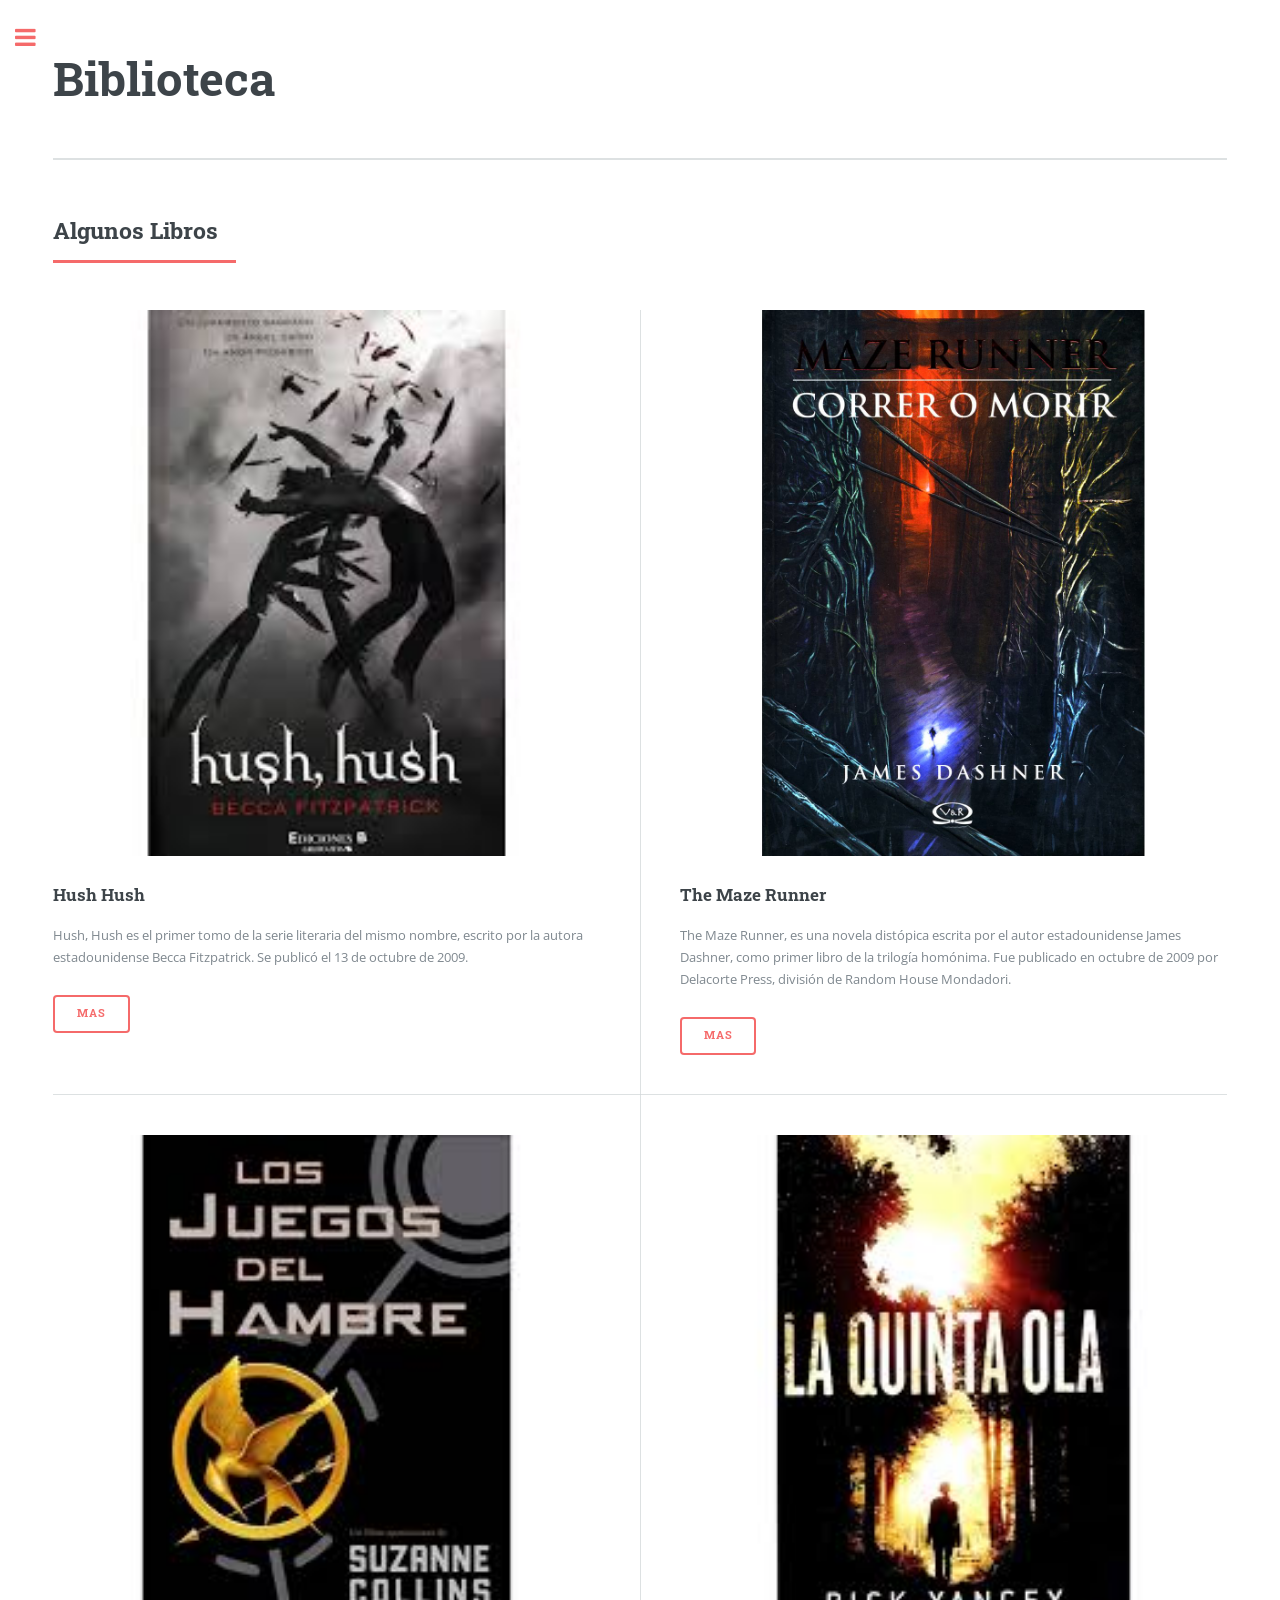
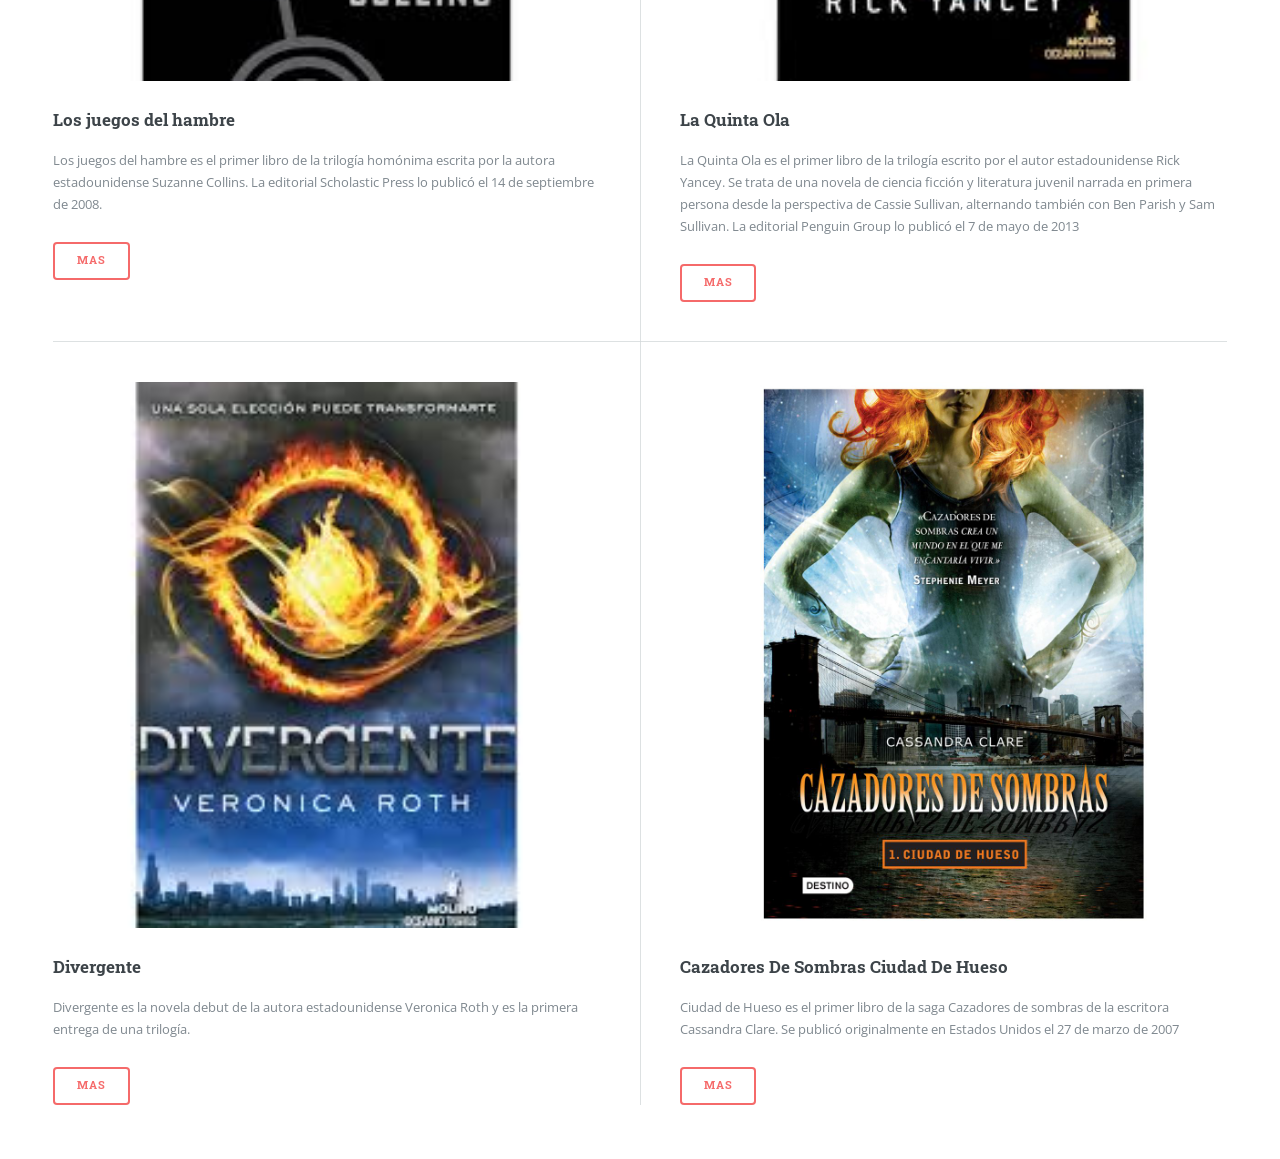
<file: index.html>
<!DOCTYPE HTML>
<html>
	<head>
		<title>Biblioteca </title>
		<meta charset="utf-8" />
		<meta name="viewport" content="width=device-width, initial-scale=1, user-scalable=no" />
		<link rel="stylesheet" href="assets/css/main.css" />

	</head>
	<body>

		<!-- Wrapper -->
			<div id="wrapper">

				<!-- Main -->
					<div id="main">
						<div class="inner">

							<!-- Banner -->
								<section id="banner">
									<div class="content">
										<header>
											<h1>Biblioteca</h1>
											
										</header>
									</div>
									
								</section>

							

							<!-- Section -->
								<section>
									<header class="major">
										<h2>Algunos Libros</h2>
									</header>
									<div class="posts">
										<article>
											<a href="#" class="image"><img src="images/descarga.jpg" alt="" /></a>
											<h3>Hush Hush</h3>
											<p>Hush, Hush es el primer tomo de la serie literaria del mismo nombre, escrito por la autora estadounidense Becca Fitzpatrick. Se publicó el 13 de octubre de 2009.</p>
											<ul class="actions">
												<li><a href="https://es.wikipedia.org/wiki/Hush,_Hush_(novela)" class="button">Mas</a></li>
											</ul>
										</article>
										<article>
											<a href="#" class="image"><img src="images/maze.jpg" alt="" /></a>
											<h3>The Maze Runner</h3>
											<p>The Maze Runner, es una novela distópica escrita por el autor estadounidense James Dashner, como primer libro de la trilogía homónima. Fue publicado en octubre de 2009 por Delacorte Press, división de Random House Mondadori.</p>
											<ul class="actions">
												<li><a href="https://es.wikipedia.org/wiki/The_Maze_Runner_(trilog%C3%ADa)" class="button">Mas</a></li>
											</ul>
										</article>
										<article>
											<a href="#" class="image"><img src="images/juegos.jpg" alt="" /></a>
											<h3>Los juegos del hambre</h3>
											<p>Los juegos del hambre es el primer libro de la trilogía homónima escrita por la autora estadounidense Suzanne Collins. La editorial Scholastic Press lo publicó el 14 de septiembre de 2008. </p>
											<ul class="actions">
												<li><a href="https://es.wikipedia.org/wiki/Los_juegos_del_hambre" class="button">Mas</a></li>
											</ul>
										</article>
										<article>
											<a href="#" class="image"><img src="images/ola.jpg" alt="" /></a>
											<h3>La Quinta Ola</h3>
											<p>La Quinta Ola es el primer libro de la trilogía escrito por el autor estadounidense Rick Yancey. Se trata de una novela de ciencia ficción y literatura juvenil narrada en primera persona desde la perspectiva de Cassie Sullivan, alternando también con Ben Parish y Sam Sullivan. La editorial Penguin Group lo publicó el 7 de mayo de 2013</p>
											<ul class="actions">
												<li><a href="https://es.wikipedia.org/wiki/La_quinta_ola" class="button">Mas</a></li>
											</ul>
										</article>
										<article>
											<a href="#" class="image"><img src="images/divergente.jpg" alt="" /></a>
											<h3>Divergente</h3>
											<p>Divergente es la novela debut de la autora estadounidense Veronica Roth y es la primera entrega de una trilogía.</p>
											<ul class="actions">
												<li><a href="https://es.wikipedia.org/wiki/Divergente_(novela)" class="button">Mas</a></li>
											</ul>
										</article>
										<article>
											<a href="#" class="image"><img src="images/cazadores.jpg" alt="" /></a>
											<h3>Cazadores De Sombras Ciudad De Hueso</h3>
											<p>Ciudad de Hueso es el primer libro de la saga Cazadores de sombras de la escritora Cassandra Clare. Se publicó originalmente en Estados Unidos el 27 de marzo de 2007</p>
											<ul class="actions">
												<li><a href="https://es.wikipedia.org/wiki/Ciudad_de_hueso" class="button">Mas</a></li>
											</ul>
										</article>
									</div>
								</section>

						</div>
					</div>

				<!-- Sidebar -->
					<div id="sidebar">
						<div class="inner">

							<!-- Search -->
								

							<!-- Menu -->
								<nav id="menu">
									<header class="major">
										<h2>Menu</h2>
									</header>
									<ul>
									<li><a href="login.php">Iniciar Sesion</a></li>
									<li><a href="adminlog.php">Administrador</a></li>
                                    <li><a href="add.html">Registrate</a></li>
									<li><a href="index.html">Inicio</a></li>
									<li><a href="conn_bookp.php">Libros</a></li>
									<li><a href="conn_editorialp.php">Editoriales</a></li>
									<li><a href="conn_genderp.php">Generos</a></li>
									
									
                                                                                
								</nav>

							<!-- Section -->
								<section>
									<header class="major">
										<h2>Contacto</h2>
									</header>
									
									<ul class="contact">
										<li class="fa-envelope-o"><a href="">correo@correo.com</a></li>
										<li class="fa-phone">313.333-33-33</li>
										<li class="fa-home">Google</li>
									</ul>
								</section>

							<!-- Footer -->
								<footer id="footer">
									<p class="copyright"><br><center>All rights reserved®.</center ></p>
								</footer>

						</div>
					</div>

			</div>

		<!-- Scripts -->
			<script src="assets/js/jquery.min.js"></script>
			<script src="assets/js/skel.min.js"></script>
			<script src="assets/js/util.js"></script>
			<!--[if lte IE 8]><script src="assets/js/ie/respond.min.js"></script><![endif]-->
			<script src="assets/js/main.js"></script>

	</body>
</html>
</file>
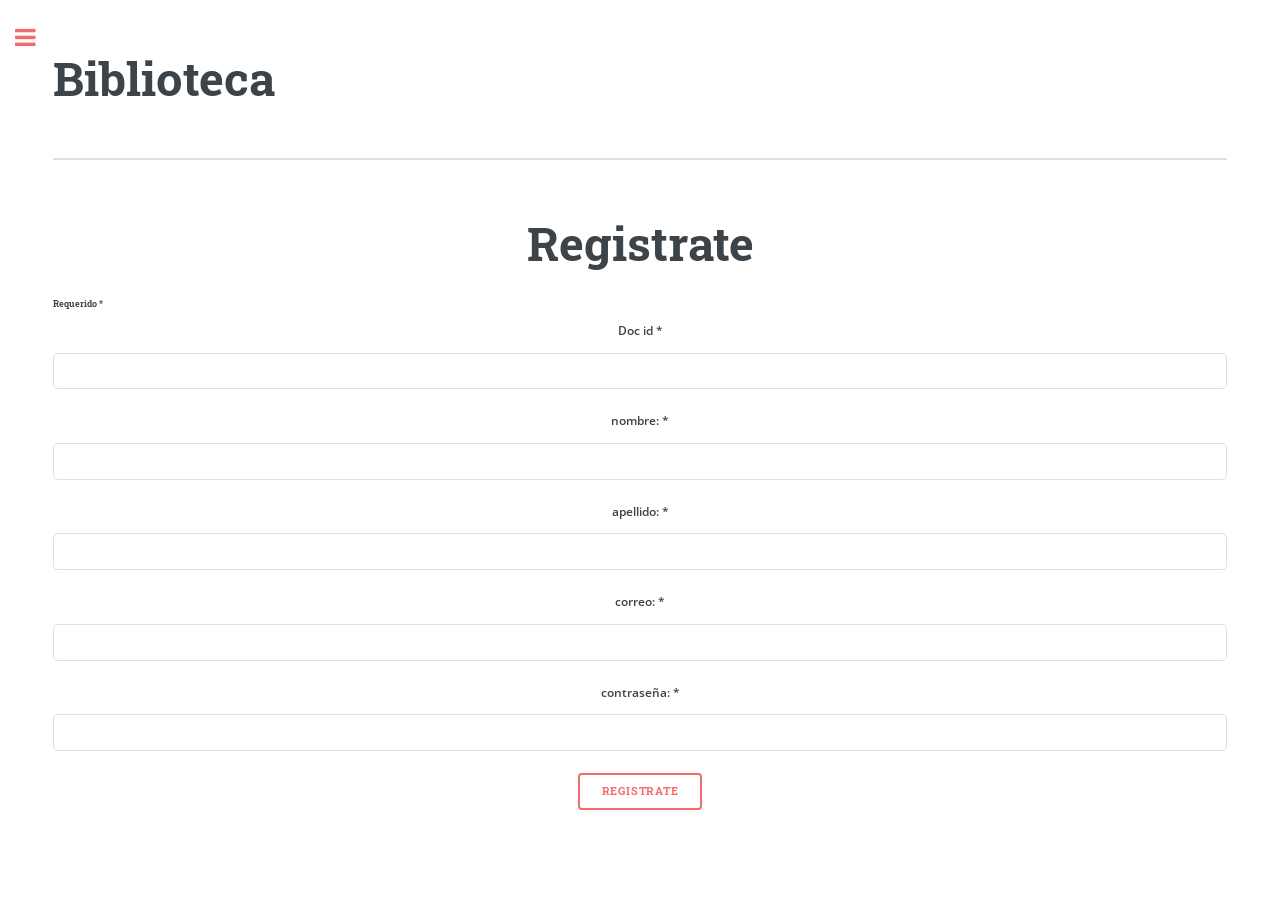
<file: add.html>
﻿<!DOCTYPE HTML>
<html>
	<head>
		<title>Biblioteca </title>
		<meta charset="utf-8" />
		<meta name="viewport" content="width=device-width, initial-scale=1, user-scalable=no" />
		<link rel="stylesheet" href="assets/css/main.css" />

	</head>
	<body>

		<!-- Wrapper -->
			<div id="wrapper">

				<!-- Main -->
					<div id="main">
						<div class="inner">

							<!-- Banner -->
								<section id="banner">
									<div class="content">
										<header>
											<h1>Biblioteca</h1>
											
										</header>
									</div>
									
								</section>

							

							<!-- Section -->
								<section>
									
<center><h1>Registrate</h1></center>
<h6>Requerido *</h6>
    <form action="added.php" method="post">
        <center><label>Doc id *</label><input type="text" name="id_user" ></center><br>
        <center><label>nombre: *</label><input type="text" name="name" required=""></center><br>
        <center><label>apellido: *</label><input type="text" name="last_name" required=""></center><br>
        <center><label>correo: *</label><input type="text" name="mail" required=""></center><br>
        <center><label>contraseña: *</label><input type="password" name="password" required=""></center><br>
        <center><input type="submit" value="Registrate"><br>
    </form>   


								</section>

						</div>
					</div>

				<!-- Sidebar -->
					<div id="sidebar">
						<div class="inner">

							<!-- Search -->
								

							<!-- Menu -->
								<nav id="menu">
									<header class="major">
										<h2>Menu</h2>
									</header>
									<ul>
									<li><a href="login.php">Iniciar Sesion</a></li>
									<li><a href="adminlog.php">Administrador</a></li>
                                    <li><a href="add.html">Registrate</a></li>
									<li><a href="index.html">Inicio</a></li>
									<li><a href="conn_book.php">Libros</a></li>
									<li><a href="conn_editorial.php">Editoriales</a></li>
									<li><a href="conn_gender.php">Generos</a></li>
									
									
                                                                                
								</nav>

							<!-- Section -->
								<section>
									<header class="major">
										<h2>Contacto</h2>
									</header>
									
									<ul class="contact">
										<li class="fa-envelope-o"><a href="">correo@correo.com</a></li>
										<li class="fa-phone">313.333-33-33</li>
										<li class="fa-home">Google</li>
									</ul>
								</section>

							<!-- Footer -->
								<footer id="footer">
									<p class="copyright"><br><center>All rights reserved®.</center ></p>
								</footer>

						</div>
					</div>

			</div>

		<!-- Scripts -->
			<script src="assets/js/jquery.min.js"></script>
			<script src="assets/js/skel.min.js"></script>
			<script src="assets/js/util.js"></script>
			<!--[if lte IE 8]><script src="assets/js/ie/respond.min.js"></script><![endif]-->
			<script src="assets/js/main.js"></script>

	</body>
</html>
</file>
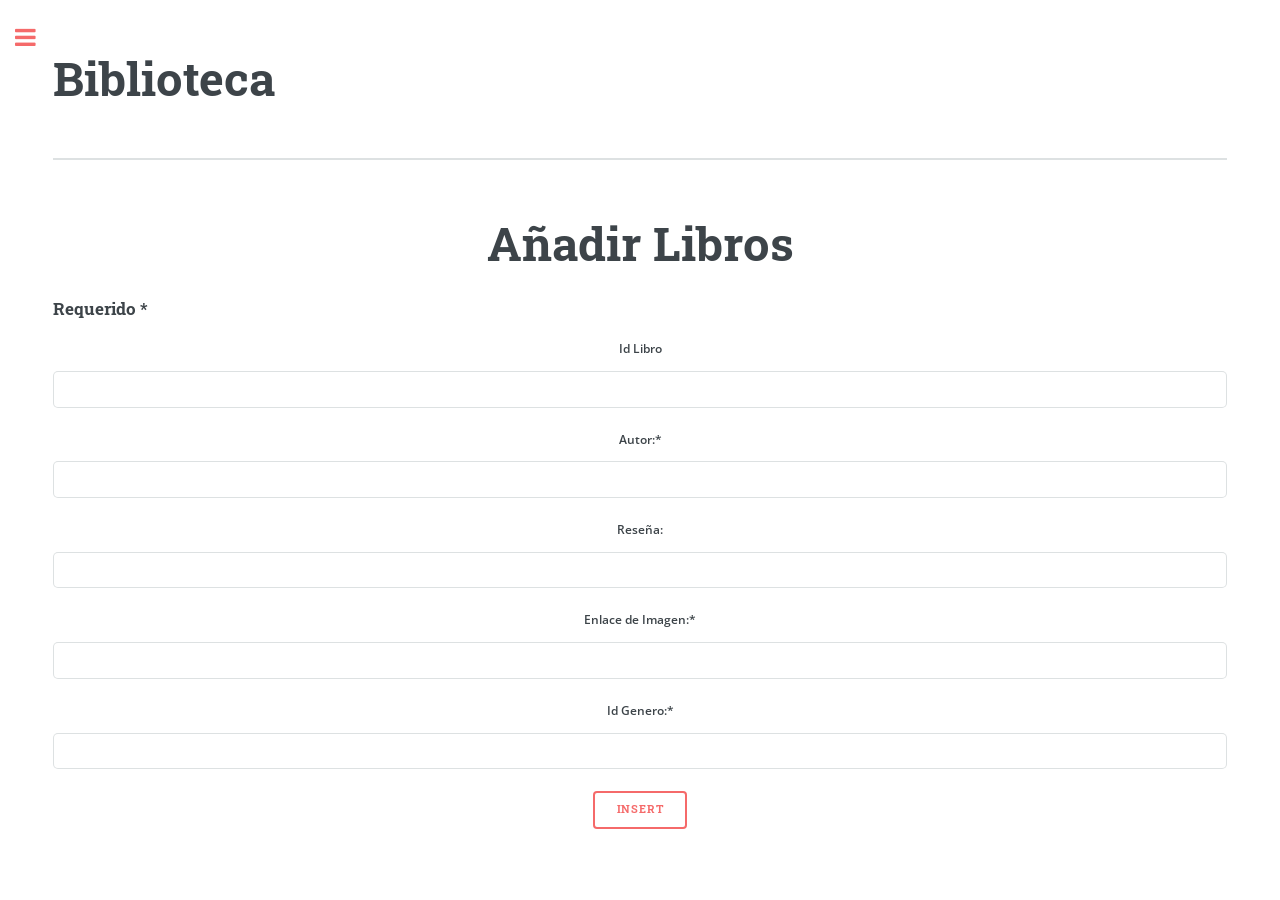
<file: add_book.html>
﻿<!DOCTYPE HTML>
<html>
	<head>
		<title>Biblioteca </title>
		<meta charset="utf-8" />
		<meta name="viewport" content="width=device-width, initial-scale=1, user-scalable=no" />
		<link rel="stylesheet" href="assets/css/main.css" />

	</head>
	<body>

		<!-- Wrapper -->
			<div id="wrapper">

				<!-- Main -->
					<div id="main">
						<div class="inner">

							<!-- Banner -->
								<section id="banner">
									<div class="content">
										<header>
											<h1>Biblioteca</h1>
											
										</header>
									</div>
									
								</section>

							

							<!-- Section -->
								<section>
									<center><h1>Añadir Libros</h1></center>
<h3>Requerido *</h3>    
    <form action="added_book.php" method="post">
        <center><label>Id Libro</label><input type="text" name="id_book" ></center><br>
        <center><label>Autor:* </label><input type="text" name="author" required=""></center><br>
        <center><label>Reseña: </label><input type="text" name="reviews"></center><br>
        <center><label>Enlace de Imagen:* </label><input type="text" name="read_down" required=""></center><br>
		<center><label>Id Genero:* </label><input type="text" name="id_gender" required=""></center><br>
        <center><input type="submit" value="Insert">
    </form>    
								</section>

						</div>
					</div>

				<!-- Sidebar -->
					<div id="sidebar">
						<div class="inner">

							<!-- Search -->
								

							<!-- Menu -->
								<nav id="menu">
									<header class="major">
										<h2>Menu</h2>
									</header>
									<ul>
										<li><a href="index_loger.html">Inicio</a></li>
										
										<li>
											<span class="opener">Libros</span>
											<ul>
												<li><a href="conn_book.php">Libros</a></li>
												<li><a href="add_book.html">Añadir Libros</a></li>
											</ul>
										</li>
										<li>
											<span class="opener">Editoriales</span>
											<ul>
												<li><a href="conn_editorial.php">Editoriales</a></li>
												<li><a href="add_editorial.html">Añadir Editoriales</a></li>
											</ul>
										</li>
										<li>
											<span class="opener">Generos</span>
											<ul>
												<li><a href="conn_gender.php">Generos</a></li>
												<li><a href="add_gender.html">Añadir Generos</a></li>
											</ul>
										</li>
										
										<li><a href="gameover.php">Salir</a></li>
										
										
								</nav>

							<!-- Section -->
								<section>
									<header class="major">
										<h2>Contacto</h2>
									</header>
									
									<ul class="contact">
										<li class="fa-envelope-o"><a href="">correo@correo.com</a></li>
										<li class="fa-phone">313.333-33-33</li>
										<li class="fa-home">Google</li>
									</ul>
								</section>

							<!-- Footer -->
								<footer id="footer">
									<p class="copyright"><br><center>All rights reserved®.</center ></p>
								</footer>

						</div>
					</div>

			</div>

		<!-- Scripts -->
			<script src="assets/js/jquery.min.js"></script>
			<script src="assets/js/skel.min.js"></script>
			<script src="assets/js/util.js"></script>
			<!--[if lte IE 8]><script src="assets/js/ie/respond.min.js"></script><![endif]-->
			<script src="assets/js/main.js"></script>

	</body>
</html>
</file>
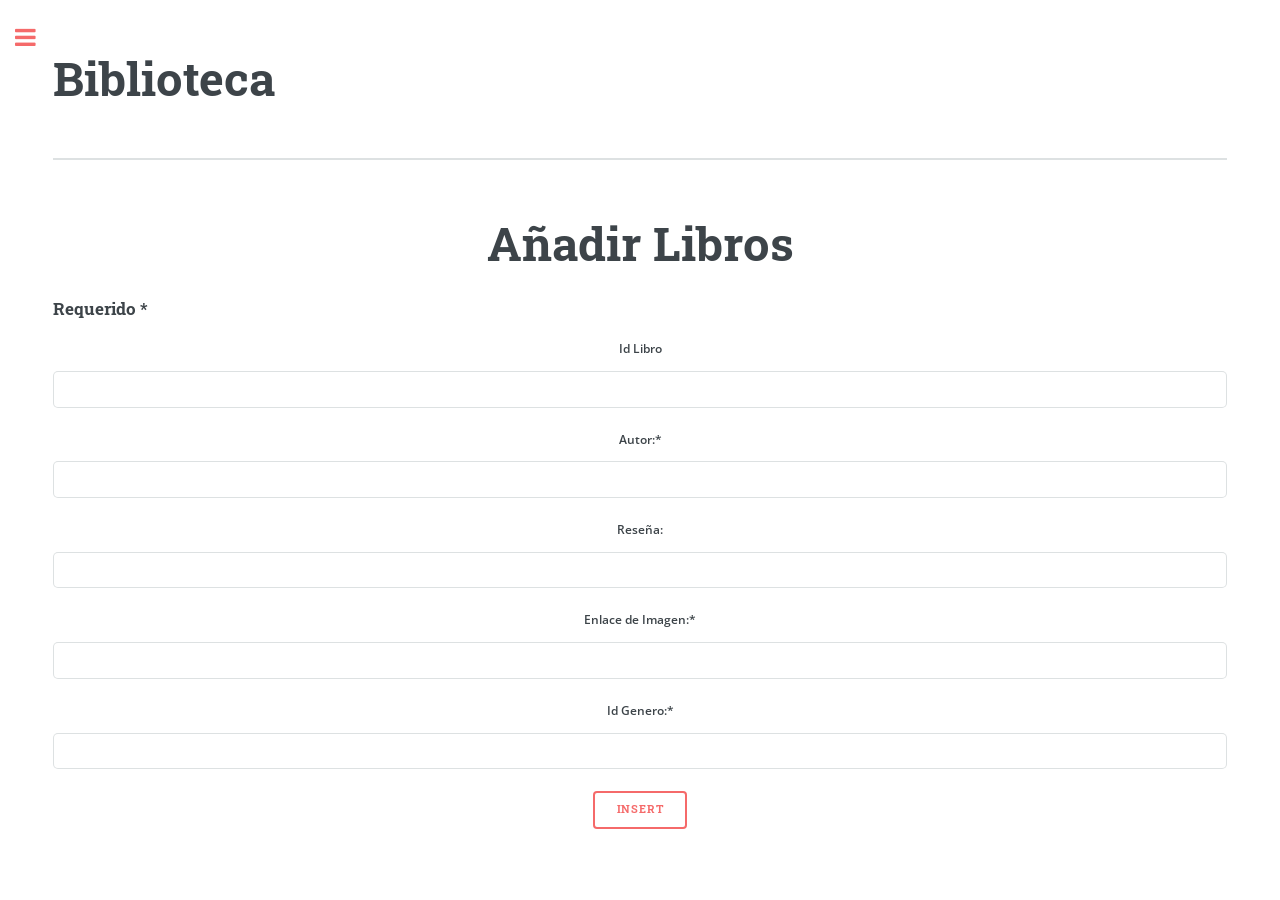
<file: add_booka.html>
﻿<!DOCTYPE HTML>
<html>
	<head>
		<title>Biblioteca </title>
		<meta charset="utf-8" />
		<meta name="viewport" content="width=device-width, initial-scale=1, user-scalable=no" />
		<link rel="stylesheet" href="assets/css/main.css" />

	</head>
	<body>

		<!-- Wrapper -->
			<div id="wrapper">

				<!-- Main -->
					<div id="main">
						<div class="inner">

							<!-- Banner -->
								<section id="banner">
									<div class="content">
										<header>
											<h1>Biblioteca</h1>
											
										</header>
									</div>
									
								</section>

							

							<!-- Section -->
								<section>
									<center><h1>Añadir Libros</h1></center>
<h3>Requerido *</h3>    
    <form action="added_book.php" method="post">
        <center><label>Id Libro</label><input type="text" name="id_book" ></center><br>
        <center><label>Autor:* </label><input type="text" name="author" required=""></center><br>
        <center><label>Reseña: </label><input type="text" name="reviews"></center><br>
        <center><label>Enlace de Imagen:* </label><input type="text" name="read_down" required=""></center><br>
		<center><label>Id Genero:* </label><input type="text" name="id_gender" required=""></center><br>
        <center><input type="submit" value="Insert">
    </form>    
								</section>

						</div>
					</div>

				<!-- Sidebar -->
					<div id="sidebar">
						<div class="inner">

							<!-- Search -->
								

							<!-- Menu -->
								<nav id="menu">
									<header class="major">
										<h2>Menu</h2>
									</header>
									<ul>
										<li><a href="index_admin.html">Inicio</a></li>
										
										<li>
											<span class="opener">Libros</span>
											<ul>
												<li><a href="conn_booka.php">Libros</a></li>
												<li><a href="add_booka.html">Añadir Libros</a></li>
												<li><a href="change_book.php">Cambiar Libros</a></li>
											</ul>
										</li>
										<li>
											<span class="opener">Editoriales</span>
											<ul>
												<li><a href="conn_editoriala.php">Editoriales</a></li>
												<li><a href="add_editoriala.html">Añadir Editoriales</a></li>
												<li><a href="change_editorial.php">Cambiar Editoriales</a></li>
											</ul>
										</li>
										<li>
											<span class="opener">Generos</span>
											<ul>
												<li><a href="conn_gendera.php">Generos</a></li>
												<li><a href="add_gendera.html">Añadir Generos</a></li>
												<li><a href="change_gender.php">Cambiar Generos</a></li>
											</ul>
										</li>
										<li>
											<span class="opener">Usuarios</span>
											<ul>
												<li><a href="conn.php">Usuarios</a></li>
												<li><a href="add.html">Añadir Usuario</a></li>												
												<li><a href="change.php">Cambiar Usuario</a></li>
											</ul>
										</li>
										
										<li><a href="gameover.php">Salir</a></li>
										
										
								</nav>

							<!-- Section -->
								<section>
									<header class="major">
										<h2>Contacto</h2>
									</header>
									
									<ul class="contact">
										<li class="fa-envelope-o"><a href="">correo@correo.com</a></li>
										<li class="fa-phone">313.333-33-33</li>
										<li class="fa-home">Google</li>
									</ul>
								</section>

							<!-- Footer -->
								<footer id="footer">
									<p class="copyright"><br><center>All rights reserved®.</center ></p>
								</footer>

						</div>
					</div>

			</div>

		<!-- Scripts -->
			<script src="assets/js/jquery.min.js"></script>
			<script src="assets/js/skel.min.js"></script>
			<script src="assets/js/util.js"></script>
			<!--[if lte IE 8]><script src="assets/js/ie/respond.min.js"></script><![endif]-->
			<script src="assets/js/main.js"></script>

	</body>
</html>
</file>
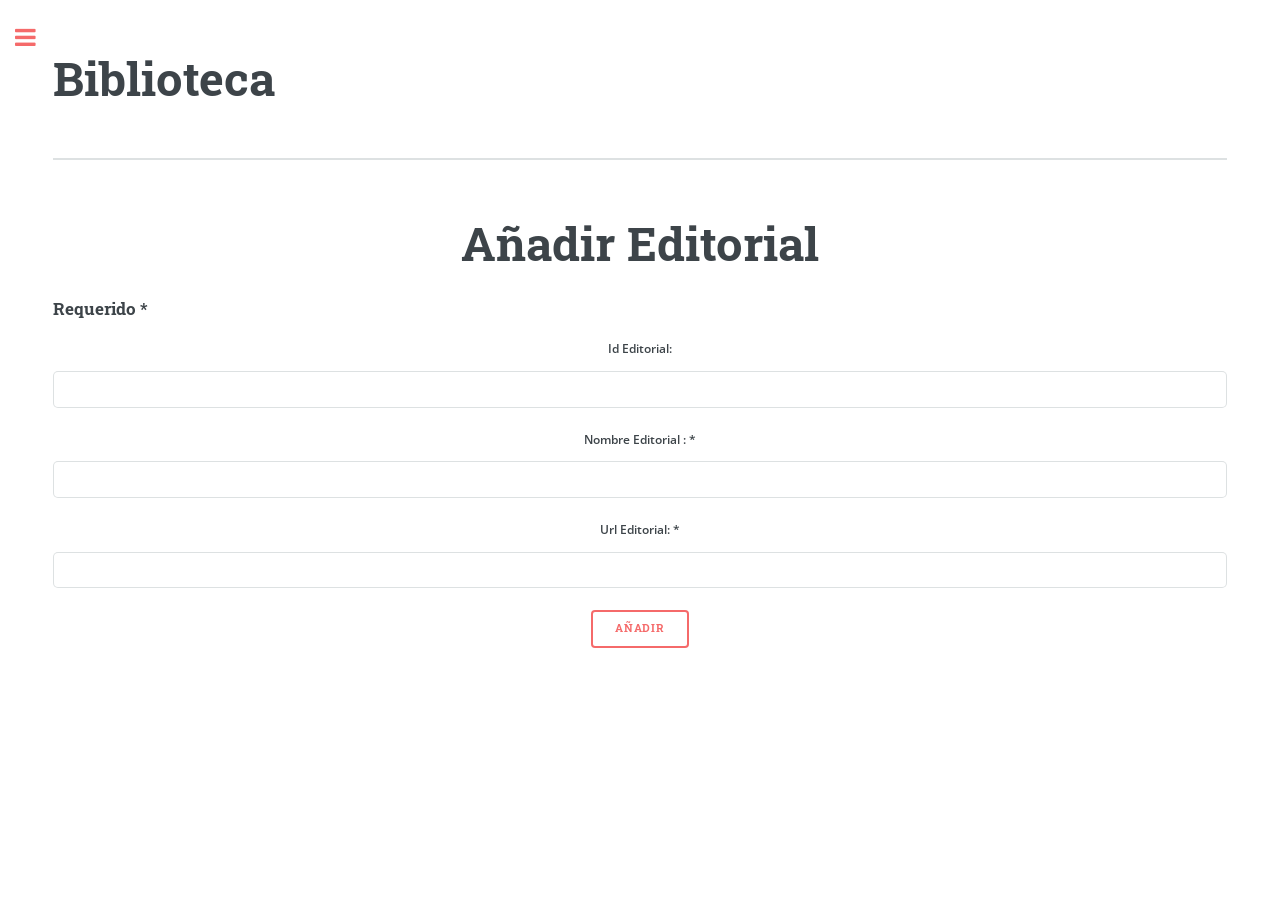
<file: add_editorial.html>
﻿<!DOCTYPE HTML>
<html>
	<head>
		<title>Biblioteca </title>
		<meta charset="utf-8" />
		<meta name="viewport" content="width=device-width, initial-scale=1, user-scalable=no" />
		<link rel="stylesheet" href="assets/css/main.css" />

	</head>
	<body>

		<!-- Wrapper -->
			<div id="wrapper">

				<!-- Main -->
					<div id="main">
						<div class="inner">

							<!-- Banner -->
								<section id="banner">
									<div class="content">
										<header>
											<h1>Biblioteca</h1>
											
										</header>
									</div>
									
								</section>

							

							<!-- Section -->
								<section>
									<center><h1>Añadir Editorial</h1></center> 
<h3>Requerido *</h3>   
    <form action="added_editorial.php" method="post">
        <center><label>Id Editorial:</label><input type="text" name="id_editorial" ></center><br>
        <center><label>Nombre Editorial : *</label><input type="text" name="name_editorial" required=""></center><br>
        <center><label>Url Editorial: *</label><input type="text" name="url" required=""></center><br>
        <center><input type="submit" value="Añadir">
    </form>    
								</section>

						</div>
					</div>

				<!-- Sidebar -->
					<div id="sidebar">
						<div class="inner">

							<!-- Search -->
								

							<!-- Menu -->
								<nav id="menu">
									<header class="major">
										<h2>Menu</h2>
									</header>
									<ul>
										<li><a href="index_loger.html">Inicio</a></li>
										
										<li>
											<span class="opener">Libros</span>
											<ul>
												<li><a href="conn_book.php">Libros</a></li>
												<li><a href="add_book.html">Añadir Libros</a></li>
											</ul>
										</li>
										<li>
											<span class="opener">Editoriales</span>
											<ul>
												<li><a href="conn_editorial.php">Editoriales</a></li>
												<li><a href="add_editorial.html">Añadir Editoriales</a></li>
											</ul>
										</li>
										<li>
											<span class="opener">Generos</span>
											<ul>
												<li><a href="conn_gender.php">Generos</a></li>
												<li><a href="add_gender.html">Añadir Generos</a></li>
											</ul>
										</li>
										
										<li><a href="gameover.php">Salir</a></li>
										
										
								</nav>

							<!-- Section -->
								<section>
									<header class="major">
										<h2>Contacto</h2>
									</header>
									
									<ul class="contact">
										<li class="fa-envelope-o"><a href="">correo@correo.com</a></li>
										<li class="fa-phone">313.333-33-33</li>
										<li class="fa-home">Google</li>
									</ul>
								</section>

							<!-- Footer -->
								<footer id="footer">
									<p class="copyright"><br><center>All rights reserved®.</center ></p>
								</footer>

						</div>
					</div>

			</div>

		<!-- Scripts -->
			<script src="assets/js/jquery.min.js"></script>
			<script src="assets/js/skel.min.js"></script>
			<script src="assets/js/util.js"></script>
			<!--[if lte IE 8]><script src="assets/js/ie/respond.min.js"></script><![endif]-->
			<script src="assets/js/main.js"></script>

	</body>
</html>
</file>
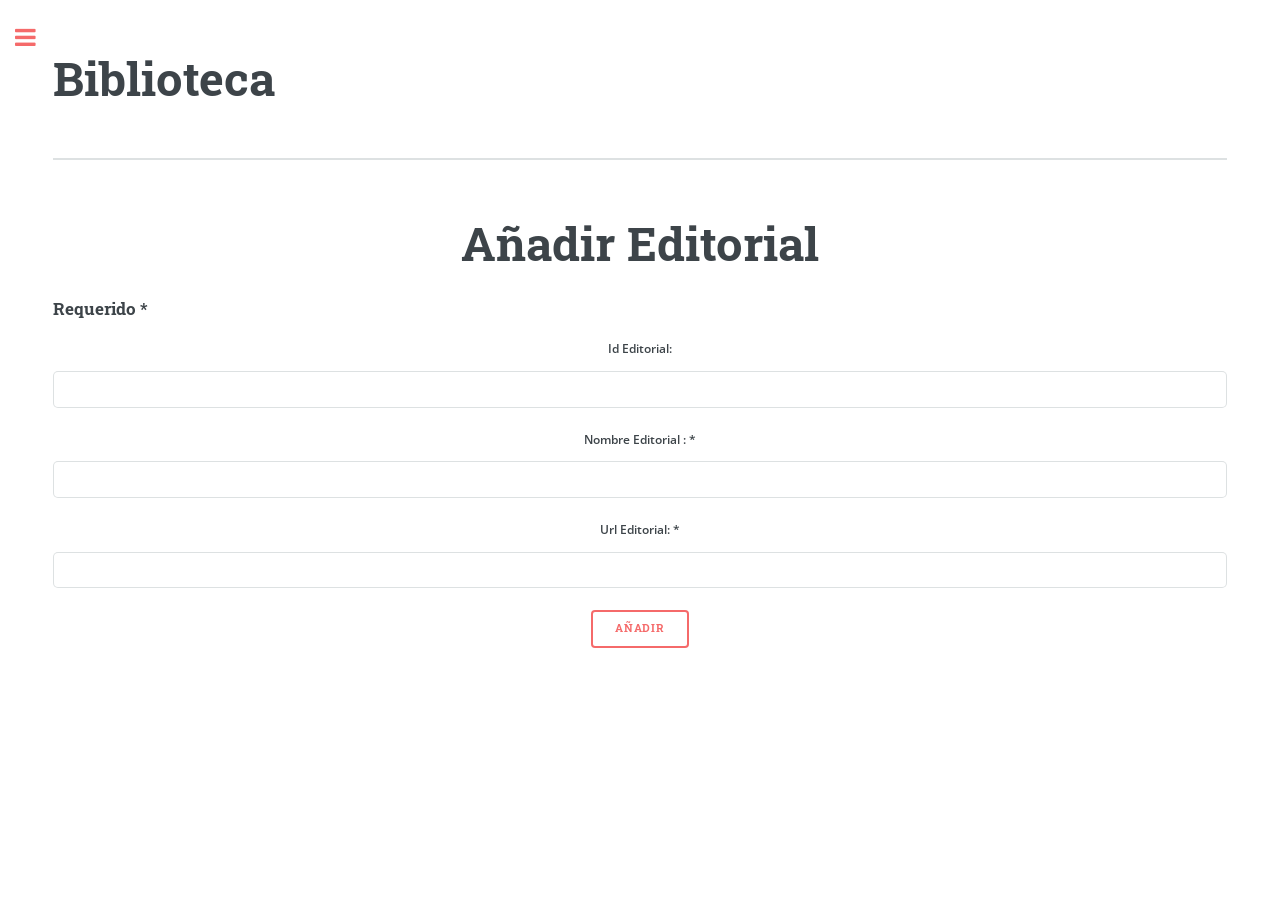
<file: add_editoriala.html>
﻿<!DOCTYPE HTML>
<html>
	<head>
		<title>Biblioteca </title>
		<meta charset="utf-8" />
		<meta name="viewport" content="width=device-width, initial-scale=1, user-scalable=no" />
		<link rel="stylesheet" href="assets/css/main.css" />

	</head>
	<body>

		<!-- Wrapper -->
			<div id="wrapper">

				<!-- Main -->
					<div id="main">
						<div class="inner">

							<!-- Banner -->
								<section id="banner">
									<div class="content">
										<header>
											<h1>Biblioteca</h1>
											
										</header>
									</div>
									
								</section>

							

							<!-- Section -->
								<section>
									<center><h1>Añadir Editorial</h1></center> 
<h3>Requerido *</h3>   
    <form action="added_editorial.php" method="post">
        <center><label>Id Editorial:</label><input type="text" name="id_editorial" ></center><br>
        <center><label>Nombre Editorial : *</label><input type="text" name="name_editorial" required=""></center><br>
        <center><label>Url Editorial: *</label><input type="text" name="url" required=""></center><br>
        <center><input type="submit" value="Añadir">
    </form>    
								</section>

						</div>
					</div>

				<!-- Sidebar -->
					<div id="sidebar">
						<div class="inner">

							<!-- Search -->
								

							<!-- Menu -->
								<nav id="menu">
									<header class="major">
										<h2>Menu</h2>
									</header>
									<ul>
										<li><a href="index_admin.html">Inicio</a></li>
										
										<li>
											<span class="opener">Libros</span>
											<ul>
												<li><a href="conn_booka.php">Libros</a></li>
												<li><a href="add_booka.html">Añadir Libros</a></li>
												<li><a href="change_book.php">Cambiar Libros</a></li>
											</ul>
										</li>
										<li>
											<span class="opener">Editoriales</span>
											<ul>
												<li><a href="conn_editoriala.php">Editoriales</a></li>
												<li><a href="add_editoriala.html">Añadir Editoriales</a></li>
												<li><a href="change_editorial.php">Cambiar Editoriales</a></li>
											</ul>
										</li>
										<li>
											<span class="opener">Generos</span>
											<ul>
												<li><a href="conn_gendera.php">Generos</a></li>
												<li><a href="add_gendera.html">Añadir Generos</a></li>
												<li><a href="change_gender.php">Cambiar Generos</a></li>
											</ul>
										</li>
										<li>
											<span class="opener">Usuarios</span>
											<ul>
												<li><a href="conn.php">Usuarios</a></li>
												<li><a href="add.html">Añadir Usuario</a></li>												
												<li><a href="change.php">Cambiar Usuario</a></li>
											</ul>
										</li>
										
										<li><a href="gameover.php">Salir</a></li>
										
										
								</nav>

							<!-- Section -->
								<section>
									<header class="major">
										<h2>Contacto</h2>
									</header>
									
									<ul class="contact">
										<li class="fa-envelope-o"><a href="">correo@correo.com</a></li>
										<li class="fa-phone">313.333-33-33</li>
										<li class="fa-home">Google</li>
									</ul>
								</section>

							<!-- Footer -->
								<footer id="footer">
									<p class="copyright"><br><center>All rights reserved®.</center ></p>
								</footer>

						</div>
					</div>

			</div>

		<!-- Scripts -->
			<script src="assets/js/jquery.min.js"></script>
			<script src="assets/js/skel.min.js"></script>
			<script src="assets/js/util.js"></script>
			<!--[if lte IE 8]><script src="assets/js/ie/respond.min.js"></script><![endif]-->
			<script src="assets/js/main.js"></script>

	</body>
</html>
</file>
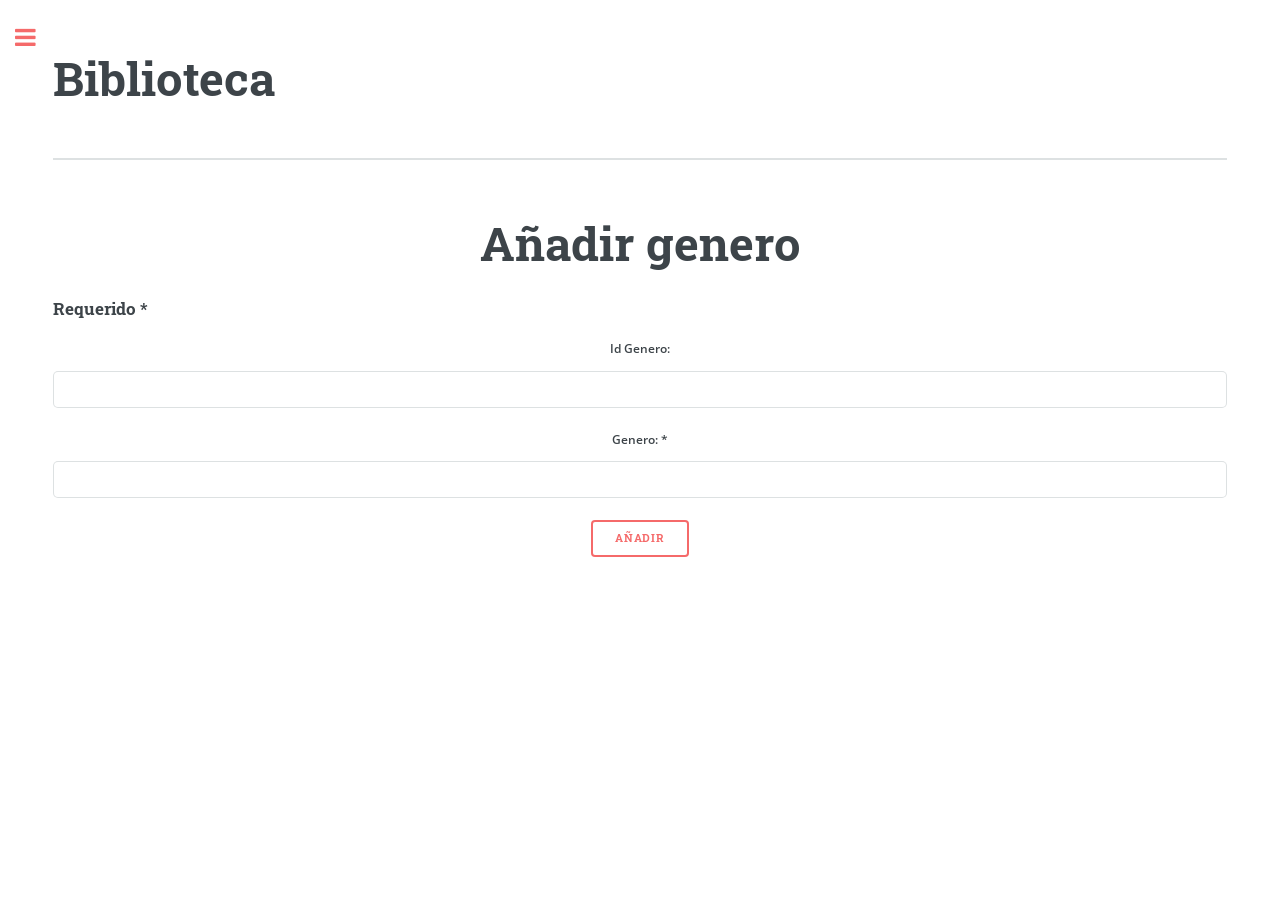
<file: add_gender.html>
﻿<!DOCTYPE HTML>
<html>
	<head>
		<title>Biblioteca </title>
		<meta charset="utf-8" />
		<meta name="viewport" content="width=device-width, initial-scale=1, user-scalable=no" />
		<link rel="stylesheet" href="assets/css/main.css" />

	</head>
	<body>

		<!-- Wrapper -->
			<div id="wrapper">

				<!-- Main -->
					<div id="main">
						<div class="inner">

							<!-- Banner -->
								<section id="banner">
									<div class="content">
										<header>
											<h1>Biblioteca</h1>
											
										</header>
									</div>
									
								</section>

							

							<!-- Section -->
								<section>
									<center><h1>Añadir genero</h1></center>
<h3>Requerido *</h3>    
    <form action="added_gender.php" method="post">
        <center><label>Id Genero:</label><input type="text" name="id_gender" ></center><br>
        <center><label>Genero: *</label><input type="text" name="gender" required=""></center><br>
        <center><input type="submit" value="Añadir">
    </form>    
								</section>

						</div>
					</div>

				<!-- Sidebar -->
					<div id="sidebar">
						<div class="inner">

							<!-- Search -->
								

							<!-- Menu -->
								<nav id="menu">
									<header class="major">
										<h2>Menu</h2>
									</header>
									<ul>
										<li><a href="index_loger.html">Inicio</a></li>
										
										<li>
											<span class="opener">Libros</span>
											<ul>
												<li><a href="conn_book.php">Libros</a></li>
												<li><a href="add_book.html">Añadir Libros</a></li>
											</ul>
										</li>
										<li>
											<span class="opener">Editoriales</span>
											<ul>
												<li><a href="conn_editorial.php">Editoriales</a></li>
												<li><a href="add_editorial.html">Añadir Editoriales</a></li>
											</ul>
										</li>
										<li>
											<span class="opener">Generos</span>
											<ul>
												<li><a href="conn_gender.php">Generos</a></li>
												<li><a href="add_gender.html">Añadir Generos</a></li>
											</ul>
										</li>
										
										<li><a href="gameover.php">Salir</a></li>
										
										
								</nav>

							<!-- Section -->
								<section>
									<header class="major">
										<h2>Contacto</h2>
									</header>
									
									<ul class="contact">
										<li class="fa-envelope-o"><a href="">correo@correo.com</a></li>
										<li class="fa-phone">313.333-33-33</li>
										<li class="fa-home">Google</li>
									</ul>
								</section>

							<!-- Footer -->
								<footer id="footer">
									<p class="copyright"><br><center>All rights reserved®.</center ></p>
								</footer>

						</div>
					</div>

			</div>

		<!-- Scripts -->
			<script src="assets/js/jquery.min.js"></script>
			<script src="assets/js/skel.min.js"></script>
			<script src="assets/js/util.js"></script>
			<!--[if lte IE 8]><script src="assets/js/ie/respond.min.js"></script><![endif]-->
			<script src="assets/js/main.js"></script>

	</body>
</html>
</file>
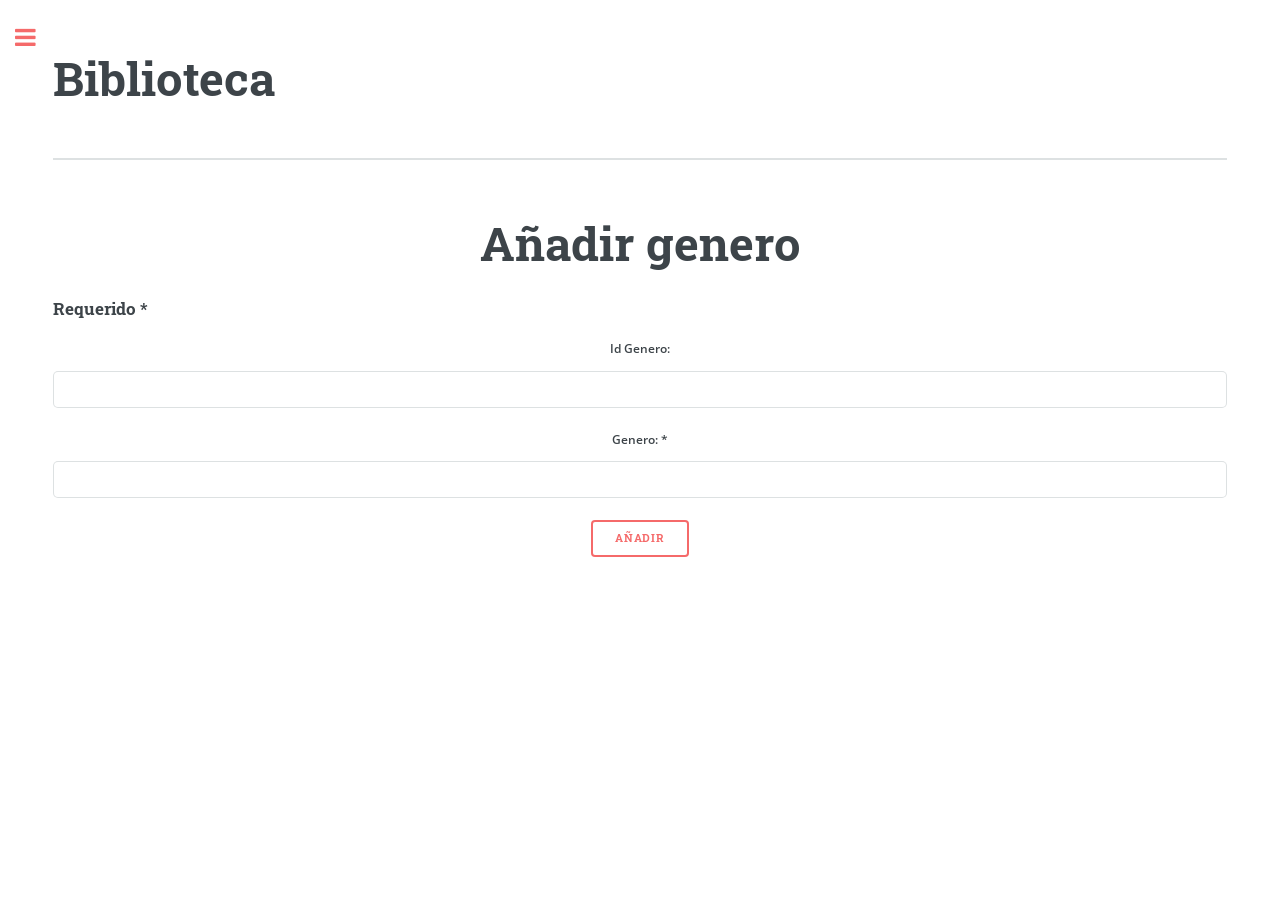
<file: add_gendera.html>
﻿<!DOCTYPE HTML>
<html>
	<head>
		<title>Biblioteca </title>
		<meta charset="utf-8" />
		<meta name="viewport" content="width=device-width, initial-scale=1, user-scalable=no" />
		<link rel="stylesheet" href="assets/css/main.css" />

	</head>
	<body>

		<!-- Wrapper -->
			<div id="wrapper">

				<!-- Main -->
					<div id="main">
						<div class="inner">

							<!-- Banner -->
								<section id="banner">
									<div class="content">
										<header>
											<h1>Biblioteca</h1>
											
										</header>
									</div>
									
								</section>

							

							<!-- Section -->
								<section>
									<center><h1>Añadir genero</h1></center>
<h3>Requerido *</h3>    
    <form action="added_gender.php" method="post">
        <center><label>Id Genero:</label><input type="text" name="id_gender" ></center><br>
        <center><label>Genero: *</label><input type="text" name="gender" required=""></center><br>
        <center><input type="submit" value="Añadir">
    </form>    
								</section>

						</div>
					</div>

				<!-- Sidebar -->
					<div id="sidebar">
						<div class="inner">

							<!-- Search -->
								

							<!-- Menu -->
								<nav id="menu">
									<header class="major">
										<h2>Menu</h2>
									</header>
									<ul>
										<li><a href="index_admin.html">Inicio</a></li>						
										<li>
											<span class="opener">Libros</span>
											<ul>
												<li><a href="conn_booka.php">Libros</a></li>
												<li><a href="add_booka.html">Añadir Libros</a></li>
												<li><a href="change_book.php">Cambiar Libros</a></li>
											</ul>
										</li>
										<li>
											<span class="opener">Editoriales</span>
											<ul>
												<li><a href="conn_editoriala.php">Editoriales</a></li>
												<li><a href="add_editoriala.html">Añadir Editoriales</a></li>
												<li><a href="change_editorial.php">Cambiar Editoriales</a></li>
											</ul>
										</li>
										<li>
											<span class="opener">Generos</span>
											<ul>
												<li><a href="conn_gendera.php">Generos</a></li>
												<li><a href="add_gendera.html">Añadir Generos</a></li>
												<li><a href="change_gender.php">Cambiar Generos</a></li>
											</ul>
										</li>
										<li>
											<span class="opener">Usuarios</span>
											<ul>
												<li><a href="conn.php">Usuarios</a></li>
												<li><a href="add.html">Añadir Usuario</a></li>												
												<li><a href="change.php">Cambiar Usuario</a></li>
											</ul>
										</li>
										
										<li><a href="gameover.php">Salir</a></li>
										
										
								</nav>

							<!-- Section -->
								<section>
									<header class="major">
										<h2>Contacto</h2>
									</header>
									
									<ul class="contact">
										<li class="fa-envelope-o"><a href="">correo@correo.com</a></li>
										<li class="fa-phone">313.333-33-33</li>
										<li class="fa-home">Google</li>
									</ul>
								</section>

							<!-- Footer -->
								<footer id="footer">
									<p class="copyright"><br><center>All rights reserved®.</center ></p>
								</footer>

						</div>
					</div>

			</div>

		<!-- Scripts -->
			<script src="assets/js/jquery.min.js"></script>
			<script src="assets/js/skel.min.js"></script>
			<script src="assets/js/util.js"></script>
			<!--[if lte IE 8]><script src="assets/js/ie/respond.min.js"></script><![endif]-->
			<script src="assets/js/main.js"></script>

	</body>
</html>
</file>
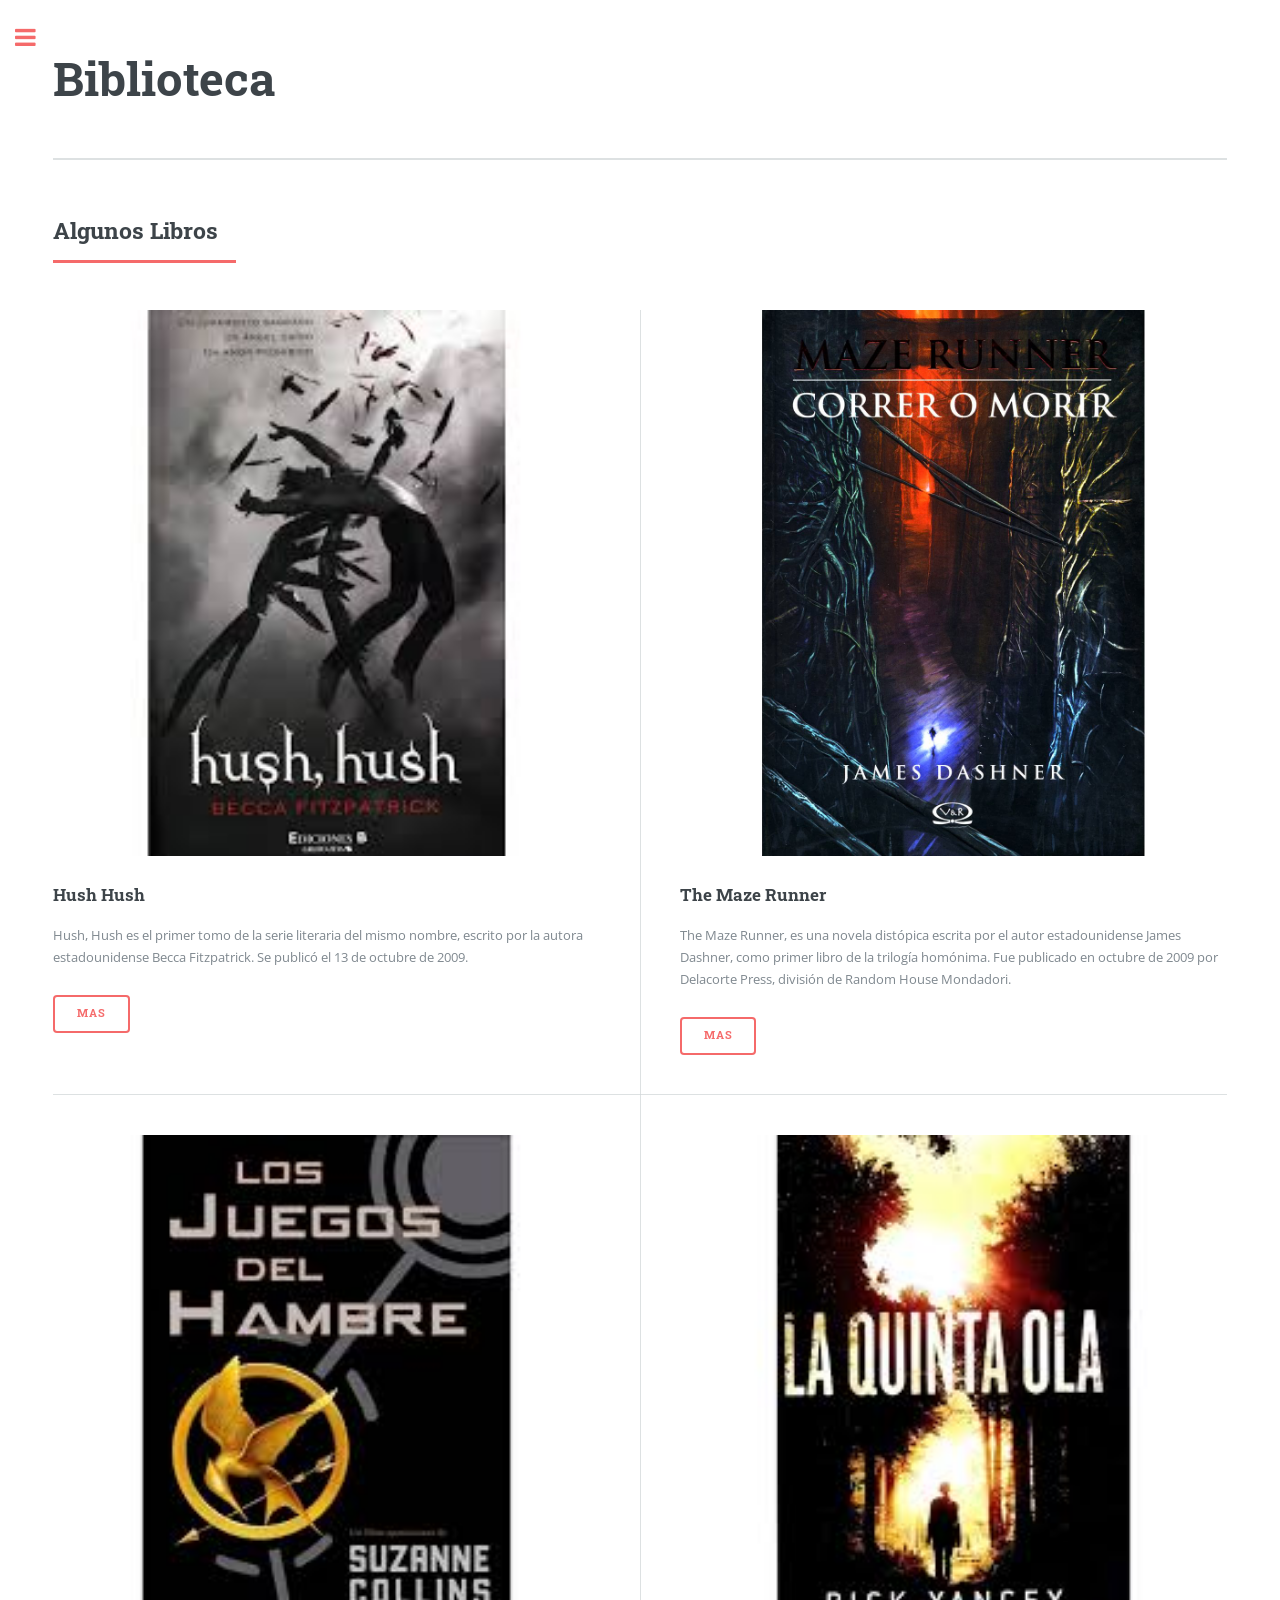
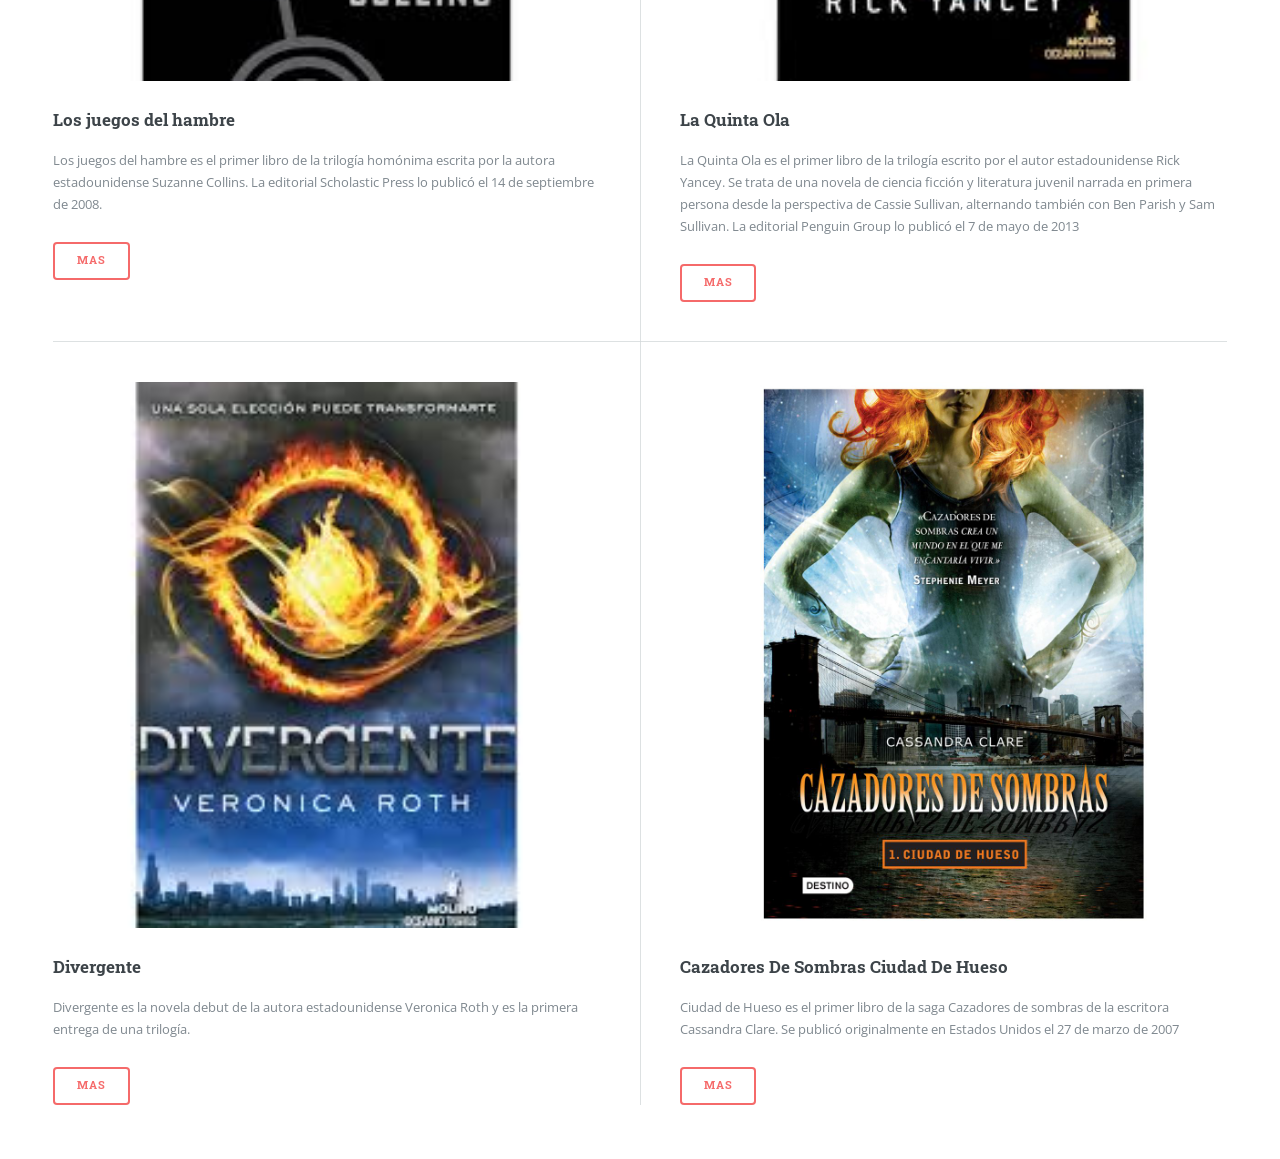
<file: index_admin.html>
<!DOCTYPE HTML>
<html>
	<head>
		<title>Biblioteca </title>
		<meta charset="utf-8" />
		<meta name="viewport" content="width=device-width, initial-scale=1, user-scalable=no" />
		<link rel="stylesheet" href="assets/css/main.css" />

	</head>
	<body>

		<!-- Wrapper -->
			<div id="wrapper">

				<!-- Main -->
					<div id="main">
						<div class="inner">

							<!-- Banner -->
								<section id="banner">
									<div class="content">
										<header>
											<h1>Biblioteca</h1>
											
										</header>
									</div>
									
								</section>

							

							<!-- Section -->
								<section>
									<header class="major">
										<h2>Algunos Libros</h2>
									</header>
									<div class="posts">
										<article>
											<a href="#" class="image"><img src="images/descarga.jpg" alt="" /></a>
											<h3>Hush Hush</h3>
											<p>Hush, Hush es el primer tomo de la serie literaria del mismo nombre, escrito por la autora estadounidense Becca Fitzpatrick. Se publicó el 13 de octubre de 2009.</p>
											<ul class="actions">
												<li><a href="https://es.wikipedia.org/wiki/Hush,_Hush_(novela)" class="button">Mas</a></li>
											</ul>
										</article>
										<article>
											<a href="#" class="image"><img src="images/maze.jpg" alt="" /></a>
											<h3>The Maze Runner</h3>
											<p>The Maze Runner, es una novela distópica escrita por el autor estadounidense James Dashner, como primer libro de la trilogía homónima. Fue publicado en octubre de 2009 por Delacorte Press, división de Random House Mondadori.</p>
											<ul class="actions">
												<li><a href="https://es.wikipedia.org/wiki/The_Maze_Runner_(trilog%C3%ADa)" class="button">Mas</a></li>
											</ul>
										</article>
										<article>
											<a href="#" class="image"><img src="images/juegos.jpg" alt="" /></a>
											<h3>Los juegos del hambre</h3>
											<p>Los juegos del hambre es el primer libro de la trilogía homónima escrita por la autora estadounidense Suzanne Collins. La editorial Scholastic Press lo publicó el 14 de septiembre de 2008. </p>
											<ul class="actions">
												<li><a href="https://es.wikipedia.org/wiki/Los_juegos_del_hambre" class="button">Mas</a></li>
											</ul>
										</article>
										<article>
											<a href="#" class="image"><img src="images/ola.jpg" alt="" /></a>
											<h3>La Quinta Ola</h3>
											<p>La Quinta Ola es el primer libro de la trilogía escrito por el autor estadounidense Rick Yancey. Se trata de una novela de ciencia ficción y literatura juvenil narrada en primera persona desde la perspectiva de Cassie Sullivan, alternando también con Ben Parish y Sam Sullivan. La editorial Penguin Group lo publicó el 7 de mayo de 2013</p>
											<ul class="actions">
												<li><a href="https://es.wikipedia.org/wiki/La_quinta_ola" class="button">Mas</a></li>
											</ul>
										</article>
										<article>
											<a href="#" class="image"><img src="images/divergente.jpg" alt="" /></a>
											<h3>Divergente</h3>
											<p>Divergente es la novela debut de la autora estadounidense Veronica Roth y es la primera entrega de una trilogía.</p>
											<ul class="actions">
												<li><a href="https://es.wikipedia.org/wiki/Divergente_(novela)" class="button">Mas</a></li>
											</ul>
										</article>
										<article>
											<a href="#" class="image"><img src="images/cazadores.jpg" alt="" /></a>
											<h3>Cazadores De Sombras Ciudad De Hueso</h3>
											<p>Ciudad de Hueso es el primer libro de la saga Cazadores de sombras de la escritora Cassandra Clare. Se publicó originalmente en Estados Unidos el 27 de marzo de 2007</p>
											<ul class="actions">
												<li><a href="https://es.wikipedia.org/wiki/Ciudad_de_hueso" class="button">Mas</a></li>
											</ul>
										</article>
									</div>
								</section>

						</div>
					</div>

				<!-- Sidebar -->
					<div id="sidebar">
						<div class="inner">

							<!-- Search -->
								
							<!-- Menu -->
								<nav id="menu">
									<header class="major">
										<h2>Menu</h2>
									</header>
									<ul>
										<li><a href="index.html">Inicio</a></li>
										
										<li>
											<span class="opener">Libros</span>
											<ul>
												<li><a href="conn_booka.php">Libros</a></li>
												<li><a href="add_booka.html">Añadir Libros</a></li>
												<li><a href="change_book.php">Cambiar Libros</a></li>
											</ul>
										</li>
										<li>
											<span class="opener">Editoriales</span>
											<ul>
												<li><a href="conn_editoriala.php">Editoriales</a></li>
												<li><a href="add_editoriala.html">Añadir Editoriales</a></li>
												<li><a href="change_editorial.php">Cambiar Editoriales</a></li>
											</ul>
										</li>
										<li>
											<span class="opener">Generos</span>
											<ul>
												<li><a href="conn_gendera.php">Generos</a></li>
												<li><a href="add_gendera.html">Añadir Generos</a></li>
												<li><a href="change_gender.php">Cambiar Generos</a></li>
											</ul>
										</li>
										<li>
											<span class="opener">Usuarios</span>
											<ul>
												<li><a href="conn.php">Usuarios</a></li>
												<li><a href="add.html">Añadir Usuario</a></li>												
												<li><a href="change.php">Cambiar Usuario</a></li>
											</ul>
										</li>
										
										<li><a href="gameover.php">Salir</a></li>
										
										
								</nav>

							<!-- Section -->
								<section>
									<header class="major">
										<h2>Contacto</h2>
									</header>
									
									<ul class="contact">
										<li class="fa-envelope-o"><a href="">correo@correo.com</a></li>
										<li class="fa-phone">313.333-33-33</li>
										<li class="fa-home">Google</li>
									</ul>
								</section>

							<!-- Footer -->
								<footer id="footer">
									<p class="copyright"><br><center>All rights reserved®.</center ></p>
								</footer>

						</div>
					</div>

			</div>

		<!-- Scripts -->
			<script src="assets/js/jquery.min.js"></script>
			<script src="assets/js/skel.min.js"></script>
			<script src="assets/js/util.js"></script>
			<!--[if lte IE 8]><script src="assets/js/ie/respond.min.js"></script><![endif]-->
			<script src="assets/js/main.js"></script>

	</body>
</html>
</file>
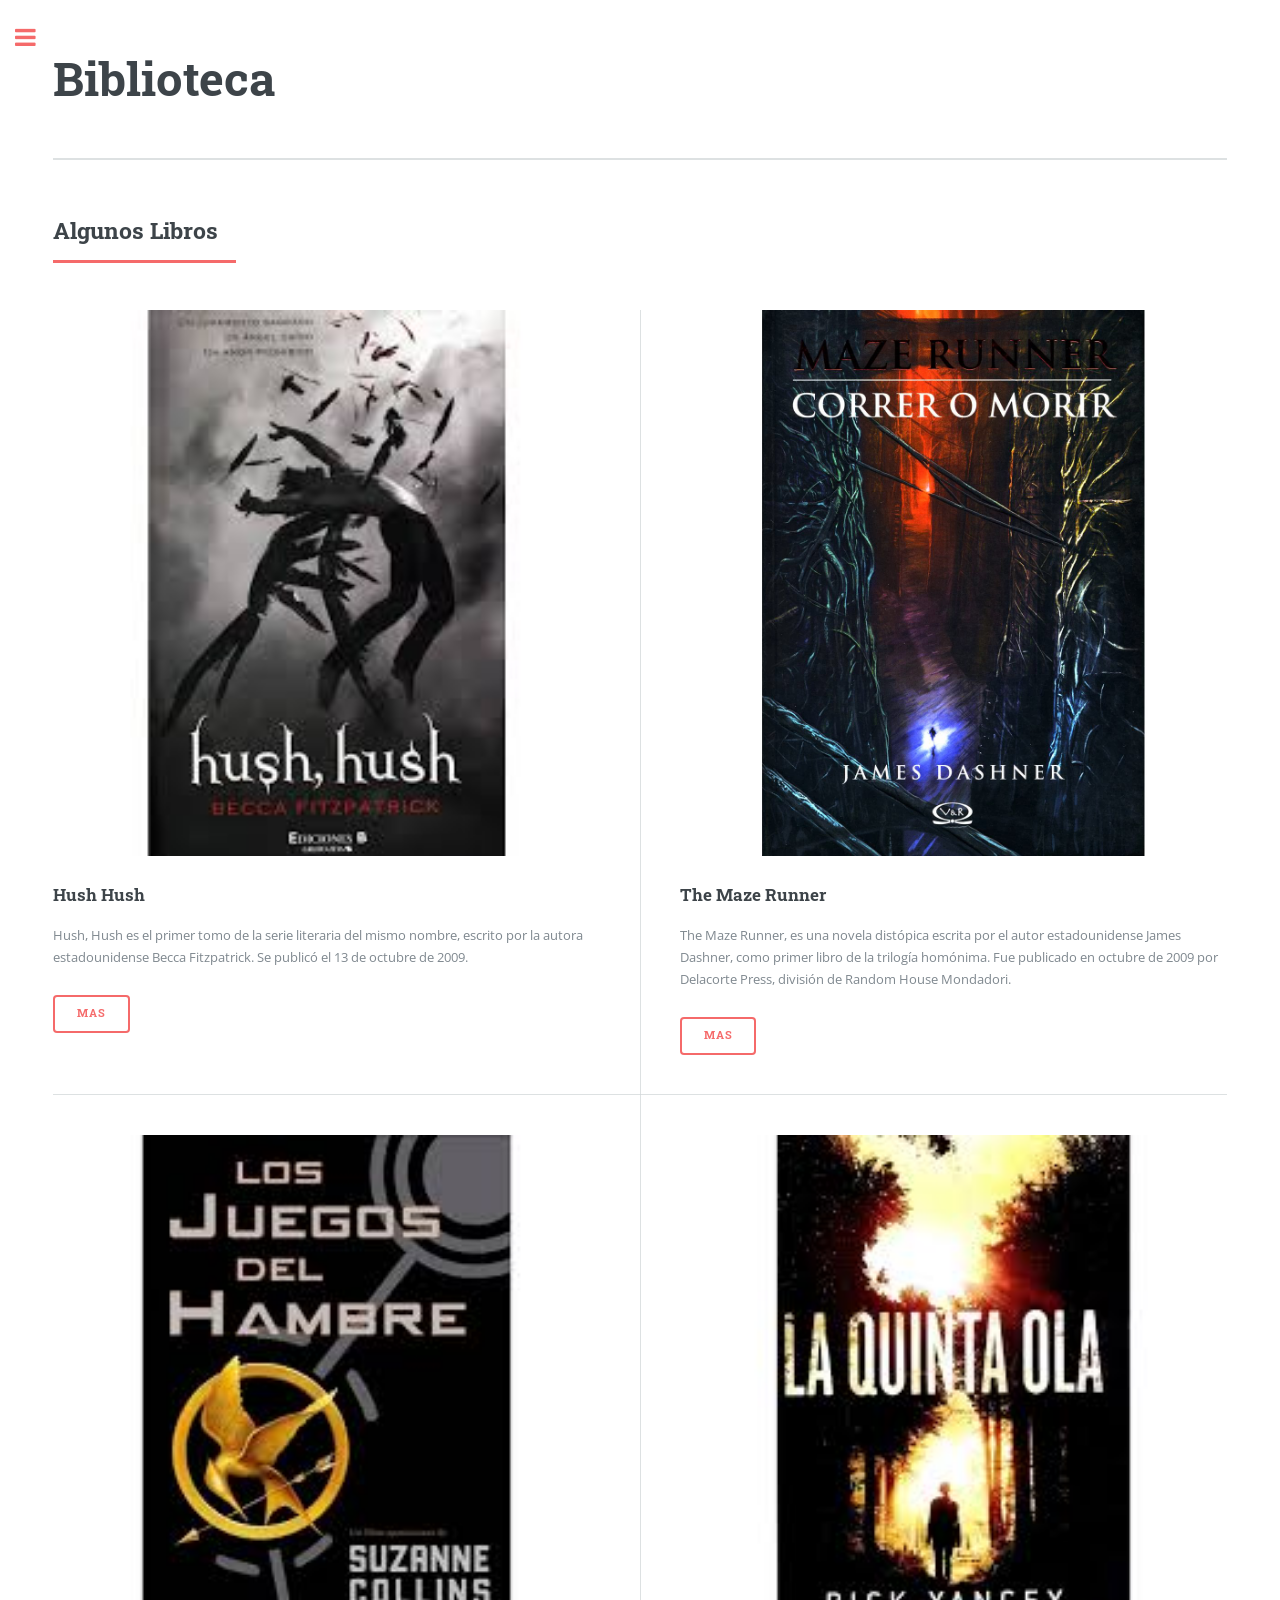
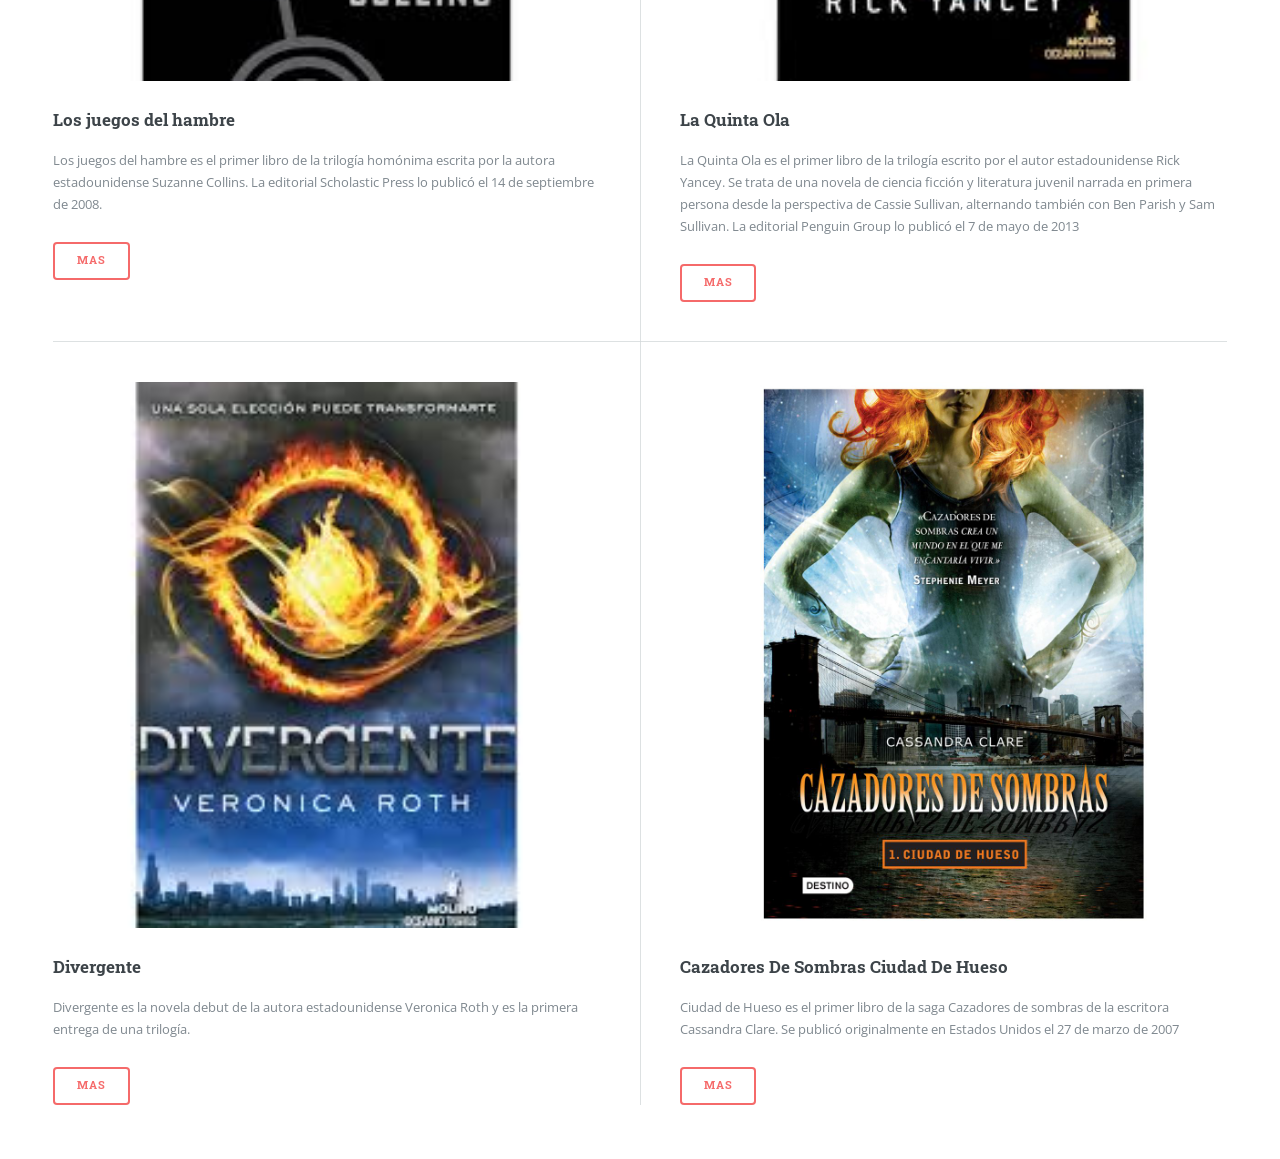
<file: index_loger.html>
<!DOCTYPE HTML>
<html>
	<head>
		<title>Biblioteca </title>
		<meta charset="utf-8" />
		<meta name="viewport" content="width=device-width, initial-scale=1, user-scalable=no" />
		<link rel="stylesheet" href="assets/css/main.css" />

	</head>
	<body>

		<!-- Wrapper -->
			<div id="wrapper">

				<!-- Main -->
					<div id="main">
						<div class="inner">

							<!-- Banner -->
								<section id="banner">
									<div class="content">
										<header>
											<h1>Biblioteca</h1>
											
										</header>
									</div>
									
								</section>

							

							<!-- Section -->
								<section>

									<header class="major">
										<h2>Algunos Libros</h2>
									</header>
									<div class="posts">
										<article>
											<a href="#" class="image"><img src="images/descarga.jpg" alt="" /></a>
											<h3>Hush Hush</h3>
											<p>Hush, Hush es el primer tomo de la serie literaria del mismo nombre, escrito por la autora estadounidense Becca Fitzpatrick. Se publicó el 13 de octubre de 2009.</p>
											<ul class="actions">
												<li><a href="https://es.wikipedia.org/wiki/Hush,_Hush_(novela)" class="button">Mas</a></li>
											</ul>
										</article>
										<article>
											<a href="#" class="image"><img src="images/maze.jpg" alt="" /></a>
											<h3>The Maze Runner</h3>
											<p>The Maze Runner, es una novela distópica escrita por el autor estadounidense James Dashner, como primer libro de la trilogía homónima. Fue publicado en octubre de 2009 por Delacorte Press, división de Random House Mondadori.</p>
											<ul class="actions">
												<li><a href="https://es.wikipedia.org/wiki/The_Maze_Runner_(trilog%C3%ADa)" class="button">Mas</a></li>
											</ul>
										</article>
										<article>
											<a href="#" class="image"><img src="images/juegos.jpg" alt="" /></a>
											<h3>Los juegos del hambre</h3>
											<p>Los juegos del hambre es el primer libro de la trilogía homónima escrita por la autora estadounidense Suzanne Collins. La editorial Scholastic Press lo publicó el 14 de septiembre de 2008. </p>
											<ul class="actions">
												<li><a href="https://es.wikipedia.org/wiki/Los_juegos_del_hambre" class="button">Mas</a></li>
											</ul>
										</article>
										<article>
											<a href="#" class="image"><img src="images/ola.jpg" alt="" /></a>
											<h3>La Quinta Ola</h3>
											<p>La Quinta Ola es el primer libro de la trilogía escrito por el autor estadounidense Rick Yancey. Se trata de una novela de ciencia ficción y literatura juvenil narrada en primera persona desde la perspectiva de Cassie Sullivan, alternando también con Ben Parish y Sam Sullivan. La editorial Penguin Group lo publicó el 7 de mayo de 2013</p>
											<ul class="actions">
												<li><a href="https://es.wikipedia.org/wiki/La_quinta_ola" class="button">Mas</a></li>
											</ul>
										</article>
										<article>
											<a href="#" class="image"><img src="images/divergente.jpg" alt="" /></a>
											<h3>Divergente</h3>
											<p>Divergente es la novela debut de la autora estadounidense Veronica Roth y es la primera entrega de una trilogía.</p>
											<ul class="actions">
												<li><a href="https://es.wikipedia.org/wiki/Divergente_(novela)" class="button">Mas</a></li>
											</ul>
										</article>
										<article>
											<a href="#" class="image"><img src="images/cazadores.jpg" alt="" /></a>
											<h3>Cazadores De Sombras Ciudad De Hueso</h3>
											<p>Ciudad de Hueso es el primer libro de la saga Cazadores de sombras de la escritora Cassandra Clare. Se publicó originalmente en Estados Unidos el 27 de marzo de 2007</p>
											<ul class="actions">
												<li><a href="https://es.wikipedia.org/wiki/Ciudad_de_hueso" class="button">Mas</a></li>
											</ul>
										</article>
									</div>
								</section>

						</div>
					</div>

				<!-- Sidebar -->
					<div id="sidebar">
						<div class="inner">

							<!-- Search -->

							<!-- Menu -->
								<nav id="menu">
									<header class="major">
										<h2>Menu</h2>
									</header>
									<ul>
										<li><a href="index.html">Inicio</a></li>
										
										<li>
											<span class="opener">Libros</span>
											<ul>
												<li><a href="conn_book.php">Libros</a></li>
												<li><a href="add_book.html">Añadir Libros</a></li>
											</ul>
										</li>
										<li>
											<span class="opener">Editoriales</span>
											<ul>
												<li><a href="conn_editorial.php">Editoriales</a></li>
												<li><a href="add_editorial.html">Añadir Editoriales</a></li>
											</ul>
										</li>
										<li>
											<span class="opener">Generos</span>
											<ul>
												<li><a href="conn_gender.php">Generos</a></li>
												<li><a href="add_gender.html">Añadir Generos</a></li>
											</ul>
										</li>
										
										<li><a href="gameover.php">Salir</a></li>
										
										
								</nav>

							<!-- Section -->
								<section>
									<header class="major">
										<h2>Contacto</h2>
									</header>
									
									<ul class="contact">
										<li class="fa-envelope-o"><a href="">correo@correo.com</a></li>
										<li class="fa-phone">313.333-33-33</li>
										<li class="fa-home">Google</li>
									</ul>
								</section>

							<!-- Footer -->
								<footer id="footer">
									<p class="copyright"><br><center>All rights reserved®.</center ></p>
								</footer>

						</div>
					</div>

			</div>

		<!-- Scripts -->
			<script src="assets/js/jquery.min.js"></script>
			<script src="assets/js/skel.min.js"></script>
			<script src="assets/js/util.js"></script>
			<!--[if lte IE 8]><script src="assets/js/ie/respond.min.js"></script><![endif]-->
			<script src="assets/js/main.js"></script>

	</body>
</html>
</file>
<file: assets/css/main.css>
@import url(font-awesome.min.css);
@import url("https://fonts.googleapis.com/css?family=Open+Sans:400,600,400italic,600italic|Roboto+Slab:400,700");

/*
	Editorial by HTML5 UP
	html5up.net | @ajlkn
	Free for personal and commercial use under the CCA 3.0 license (html5up.net/license)
*/

/* Reset */

	html, body, div, span, applet, object, iframe, h1, h2, h3, h4, h5, h6, p, blockquote, pre, a, abbr, acronym, address, big, cite, code, del, dfn, em, img, ins, kbd, q, s, samp, small, strike, strong, sub, sup, tt, var, b, u, i, center, dl, dt, dd, ol, ul, li, fieldset, form, label, legend, table, caption, tbody, tfoot, thead, tr, th, td, article, aside, canvas, details, embed, figure, figcaption, footer, header, hgroup, menu, nav, output, ruby, section, summary, time, mark, audio, video {
		margin: 0;
		padding: 0;
		border: 0;
		font-size: 100%;
		font: inherit;
		vertical-align: baseline;
	}

	article, aside, details, figcaption, figure, footer, header, hgroup, menu, nav, section {
		display: block;
	}

	body {
		line-height: 1;
	}

	ol, ul {
		list-style: none;
	}

	blockquote, q {
		quotes: none;
	}

	blockquote:before, blockquote:after, q:before, q:after {
		content: '';
		content: none;
	}

	table {
		border-collapse: collapse;
		border-spacing: 0;
	}

	body {
		-webkit-text-size-adjust: none;
	}

/* Box Model */

	*, *:before, *:after {
		-moz-box-sizing: border-box;
		-webkit-box-sizing: border-box;
		box-sizing: border-box;
	}

/* Grid */

	.row {
		border-bottom: solid 1px transparent;
		-moz-box-sizing: border-box;
		-webkit-box-sizing: border-box;
		box-sizing: border-box;
	}

	.row > * {
		float: left;
		-moz-box-sizing: border-box;
		-webkit-box-sizing: border-box;
		box-sizing: border-box;
	}

	.row:after, .row:before {
		content: '';
		display: block;
		clear: both;
		height: 0;
	}

	.row.uniform > * > :first-child {
		margin-top: 0;
	}

	.row.uniform > * > :last-child {
		margin-bottom: 0;
	}

	.row.\30 \25 > * {
		padding: 0 0 0 0em;
	}

	.row.\30 \25 {
		margin: 0 0 -1px 0em;
	}

	.row.uniform.\30 \25 > * {
		padding: 0em 0 0 0em;
	}

	.row.uniform.\30 \25 {
		margin: 0em 0 -1px 0em;
	}

	.row > * {
		padding: 0 0 0 1.5em;
	}

	.row {
		margin: 0 0 -1px -1.5em;
	}

	.row.uniform > * {
		padding: 1.5em 0 0 1.5em;
	}

	.row.uniform {
		margin: -1.5em 0 -1px -1.5em;
	}

	.row.\32 00\25 > * {
		padding: 0 0 0 3em;
	}

	.row.\32 00\25 {
		margin: 0 0 -1px -3em;
	}

	.row.uniform.\32 00\25 > * {
		padding: 3em 0 0 3em;
	}

	.row.uniform.\32 00\25 {
		margin: -3em 0 -1px -3em;
	}

	.row.\31 50\25 > * {
		padding: 0 0 0 2.25em;
	}

	.row.\31 50\25 {
		margin: 0 0 -1px -2.25em;
	}

	.row.uniform.\31 50\25 > * {
		padding: 2.25em 0 0 2.25em;
	}

	.row.uniform.\31 50\25 {
		margin: -2.25em 0 -1px -2.25em;
	}

	.row.\35 0\25 > * {
		padding: 0 0 0 0.75em;
	}

	.row.\35 0\25 {
		margin: 0 0 -1px -0.75em;
	}

	.row.uniform.\35 0\25 > * {
		padding: 0.75em 0 0 0.75em;
	}

	.row.uniform.\35 0\25 {
		margin: -0.75em 0 -1px -0.75em;
	}

	.row.\32 5\25 > * {
		padding: 0 0 0 0.375em;
	}

	.row.\32 5\25 {
		margin: 0 0 -1px -0.375em;
	}

	.row.uniform.\32 5\25 > * {
		padding: 0.375em 0 0 0.375em;
	}

	.row.uniform.\32 5\25 {
		margin: -0.375em 0 -1px -0.375em;
	}

	.\31 2u, .\31 2u\24 {
		width: 100%;
		clear: none;
		margin-left: 0;
	}

	.\31 1u, .\31 1u\24 {
		width: 91.6666666667%;
		clear: none;
		margin-left: 0;
	}

	.\31 0u, .\31 0u\24 {
		width: 83.3333333333%;
		clear: none;
		margin-left: 0;
	}

	.\39 u, .\39 u\24 {
		width: 75%;
		clear: none;
		margin-left: 0;
	}

	.\38 u, .\38 u\24 {
		width: 66.6666666667%;
		clear: none;
		margin-left: 0;
	}

	.\37 u, .\37 u\24 {
		width: 58.3333333333%;
		clear: none;
		margin-left: 0;
	}

	.\36 u, .\36 u\24 {
		width: 50%;
		clear: none;
		margin-left: 0;
	}

	.\35 u, .\35 u\24 {
		width: 41.6666666667%;
		clear: none;
		margin-left: 0;
	}

	.\34 u, .\34 u\24 {
		width: 33.3333333333%;
		clear: none;
		margin-left: 0;
	}

	.\33 u, .\33 u\24 {
		width: 25%;
		clear: none;
		margin-left: 0;
	}

	.\32 u, .\32 u\24 {
		width: 16.6666666667%;
		clear: none;
		margin-left: 0;
	}

	.\31 u, .\31 u\24 {
		width: 8.3333333333%;
		clear: none;
		margin-left: 0;
	}

	.\31 2u\24 + *,
	.\31 1u\24 + *,
	.\31 0u\24 + *,
	.\39 u\24 + *,
	.\38 u\24 + *,
	.\37 u\24 + *,
	.\36 u\24 + *,
	.\35 u\24 + *,
	.\34 u\24 + *,
	.\33 u\24 + *,
	.\32 u\24 + *,
	.\31 u\24 + * {
		clear: left;
	}

	.\-11u {
		margin-left: 91.66667%;
	}

	.\-10u {
		margin-left: 83.33333%;
	}

	.\-9u {
		margin-left: 75%;
	}

	.\-8u {
		margin-left: 66.66667%;
	}

	.\-7u {
		margin-left: 58.33333%;
	}

	.\-6u {
		margin-left: 50%;
	}

	.\-5u {
		margin-left: 41.66667%;
	}

	.\-4u {
		margin-left: 33.33333%;
	}

	.\-3u {
		margin-left: 25%;
	}

	.\-2u {
		margin-left: 16.66667%;
	}

	.\-1u {
		margin-left: 8.33333%;
	}

	@media screen and (max-width: 1680px) {

		.row > * {
			padding: 0 0 0 1.5em;
		}

		.row {
			margin: 0 0 -1px -1.5em;
		}

		.row.uniform > * {
			padding: 1.5em 0 0 1.5em;
		}

		.row.uniform {
			margin: -1.5em 0 -1px -1.5em;
		}

		.row.\32 00\25 > * {
			padding: 0 0 0 3em;
		}

		.row.\32 00\25 {
			margin: 0 0 -1px -3em;
		}

		.row.uniform.\32 00\25 > * {
			padding: 3em 0 0 3em;
		}

		.row.uniform.\32 00\25 {
			margin: -3em 0 -1px -3em;
		}

		.row.\31 50\25 > * {
			padding: 0 0 0 2.25em;
		}

		.row.\31 50\25 {
			margin: 0 0 -1px -2.25em;
		}

		.row.uniform.\31 50\25 > * {
			padding: 2.25em 0 0 2.25em;
		}

		.row.uniform.\31 50\25 {
			margin: -2.25em 0 -1px -2.25em;
		}

		.row.\35 0\25 > * {
			padding: 0 0 0 0.75em;
		}

		.row.\35 0\25 {
			margin: 0 0 -1px -0.75em;
		}

		.row.uniform.\35 0\25 > * {
			padding: 0.75em 0 0 0.75em;
		}

		.row.uniform.\35 0\25 {
			margin: -0.75em 0 -1px -0.75em;
		}

		.row.\32 5\25 > * {
			padding: 0 0 0 0.375em;
		}

		.row.\32 5\25 {
			margin: 0 0 -1px -0.375em;
		}

		.row.uniform.\32 5\25 > * {
			padding: 0.375em 0 0 0.375em;
		}

		.row.uniform.\32 5\25 {
			margin: -0.375em 0 -1px -0.375em;
		}

		.\31 2u\28xlarge\29, .\31 2u\24\28xlarge\29 {
			width: 100%;
			clear: none;
			margin-left: 0;
		}

		.\31 1u\28xlarge\29, .\31 1u\24\28xlarge\29 {
			width: 91.6666666667%;
			clear: none;
			margin-left: 0;
		}

		.\31 0u\28xlarge\29, .\31 0u\24\28xlarge\29 {
			width: 83.3333333333%;
			clear: none;
			margin-left: 0;
		}

		.\39 u\28xlarge\29, .\39 u\24\28xlarge\29 {
			width: 75%;
			clear: none;
			margin-left: 0;
		}

		.\38 u\28xlarge\29, .\38 u\24\28xlarge\29 {
			width: 66.6666666667%;
			clear: none;
			margin-left: 0;
		}

		.\37 u\28xlarge\29, .\37 u\24\28xlarge\29 {
			width: 58.3333333333%;
			clear: none;
			margin-left: 0;
		}

		.\36 u\28xlarge\29, .\36 u\24\28xlarge\29 {
			width: 50%;
			clear: none;
			margin-left: 0;
		}

		.\35 u\28xlarge\29, .\35 u\24\28xlarge\29 {
			width: 41.6666666667%;
			clear: none;
			margin-left: 0;
		}

		.\34 u\28xlarge\29, .\34 u\24\28xlarge\29 {
			width: 33.3333333333%;
			clear: none;
			margin-left: 0;
		}

		.\33 u\28xlarge\29, .\33 u\24\28xlarge\29 {
			width: 25%;
			clear: none;
			margin-left: 0;
		}

		.\32 u\28xlarge\29, .\32 u\24\28xlarge\29 {
			width: 16.6666666667%;
			clear: none;
			margin-left: 0;
		}

		.\31 u\28xlarge\29, .\31 u\24\28xlarge\29 {
			width: 8.3333333333%;
			clear: none;
			margin-left: 0;
		}

		.\31 2u\24\28xlarge\29 + *,
		.\31 1u\24\28xlarge\29 + *,
		.\31 0u\24\28xlarge\29 + *,
		.\39 u\24\28xlarge\29 + *,
		.\38 u\24\28xlarge\29 + *,
		.\37 u\24\28xlarge\29 + *,
		.\36 u\24\28xlarge\29 + *,
		.\35 u\24\28xlarge\29 + *,
		.\34 u\24\28xlarge\29 + *,
		.\33 u\24\28xlarge\29 + *,
		.\32 u\24\28xlarge\29 + *,
		.\31 u\24\28xlarge\29 + * {
			clear: left;
		}

		.\-11u\28xlarge\29 {
			margin-left: 91.66667%;
		}

		.\-10u\28xlarge\29 {
			margin-left: 83.33333%;
		}

		.\-9u\28xlarge\29 {
			margin-left: 75%;
		}

		.\-8u\28xlarge\29 {
			margin-left: 66.66667%;
		}

		.\-7u\28xlarge\29 {
			margin-left: 58.33333%;
		}

		.\-6u\28xlarge\29 {
			margin-left: 50%;
		}

		.\-5u\28xlarge\29 {
			margin-left: 41.66667%;
		}

		.\-4u\28xlarge\29 {
			margin-left: 33.33333%;
		}

		.\-3u\28xlarge\29 {
			margin-left: 25%;
		}

		.\-2u\28xlarge\29 {
			margin-left: 16.66667%;
		}

		.\-1u\28xlarge\29 {
			margin-left: 8.33333%;
		}

	}

	@media screen and (max-width: 1280px) {

		.row > * {
			padding: 0 0 0 1.5em;
		}

		.row {
			margin: 0 0 -1px -1.5em;
		}

		.row.uniform > * {
			padding: 1.5em 0 0 1.5em;
		}

		.row.uniform {
			margin: -1.5em 0 -1px -1.5em;
		}

		.row.\32 00\25 > * {
			padding: 0 0 0 3em;
		}

		.row.\32 00\25 {
			margin: 0 0 -1px -3em;
		}

		.row.uniform.\32 00\25 > * {
			padding: 3em 0 0 3em;
		}

		.row.uniform.\32 00\25 {
			margin: -3em 0 -1px -3em;
		}

		.row.\31 50\25 > * {
			padding: 0 0 0 2.25em;
		}

		.row.\31 50\25 {
			margin: 0 0 -1px -2.25em;
		}

		.row.uniform.\31 50\25 > * {
			padding: 2.25em 0 0 2.25em;
		}

		.row.uniform.\31 50\25 {
			margin: -2.25em 0 -1px -2.25em;
		}

		.row.\35 0\25 > * {
			padding: 0 0 0 0.75em;
		}

		.row.\35 0\25 {
			margin: 0 0 -1px -0.75em;
		}

		.row.uniform.\35 0\25 > * {
			padding: 0.75em 0 0 0.75em;
		}

		.row.uniform.\35 0\25 {
			margin: -0.75em 0 -1px -0.75em;
		}

		.row.\32 5\25 > * {
			padding: 0 0 0 0.375em;
		}

		.row.\32 5\25 {
			margin: 0 0 -1px -0.375em;
		}

		.row.uniform.\32 5\25 > * {
			padding: 0.375em 0 0 0.375em;
		}

		.row.uniform.\32 5\25 {
			margin: -0.375em 0 -1px -0.375em;
		}

		.\31 2u\28large\29, .\31 2u\24\28large\29 {
			width: 100%;
			clear: none;
			margin-left: 0;
		}

		.\31 1u\28large\29, .\31 1u\24\28large\29 {
			width: 91.6666666667%;
			clear: none;
			margin-left: 0;
		}

		.\31 0u\28large\29, .\31 0u\24\28large\29 {
			width: 83.3333333333%;
			clear: none;
			margin-left: 0;
		}

		.\39 u\28large\29, .\39 u\24\28large\29 {
			width: 75%;
			clear: none;
			margin-left: 0;
		}

		.\38 u\28large\29, .\38 u\24\28large\29 {
			width: 66.6666666667%;
			clear: none;
			margin-left: 0;
		}

		.\37 u\28large\29, .\37 u\24\28large\29 {
			width: 58.3333333333%;
			clear: none;
			margin-left: 0;
		}

		.\36 u\28large\29, .\36 u\24\28large\29 {
			width: 50%;
			clear: none;
			margin-left: 0;
		}

		.\35 u\28large\29, .\35 u\24\28large\29 {
			width: 41.6666666667%;
			clear: none;
			margin-left: 0;
		}

		.\34 u\28large\29, .\34 u\24\28large\29 {
			width: 33.3333333333%;
			clear: none;
			margin-left: 0;
		}

		.\33 u\28large\29, .\33 u\24\28large\29 {
			width: 25%;
			clear: none;
			margin-left: 0;
		}

		.\32 u\28large\29, .\32 u\24\28large\29 {
			width: 16.6666666667%;
			clear: none;
			margin-left: 0;
		}

		.\31 u\28large\29, .\31 u\24\28large\29 {
			width: 8.3333333333%;
			clear: none;
			margin-left: 0;
		}

		.\31 2u\24\28large\29 + *,
		.\31 1u\24\28large\29 + *,
		.\31 0u\24\28large\29 + *,
		.\39 u\24\28large\29 + *,
		.\38 u\24\28large\29 + *,
		.\37 u\24\28large\29 + *,
		.\36 u\24\28large\29 + *,
		.\35 u\24\28large\29 + *,
		.\34 u\24\28large\29 + *,
		.\33 u\24\28large\29 + *,
		.\32 u\24\28large\29 + *,
		.\31 u\24\28large\29 + * {
			clear: left;
		}

		.\-11u\28large\29 {
			margin-left: 91.66667%;
		}

		.\-10u\28large\29 {
			margin-left: 83.33333%;
		}

		.\-9u\28large\29 {
			margin-left: 75%;
		}

		.\-8u\28large\29 {
			margin-left: 66.66667%;
		}

		.\-7u\28large\29 {
			margin-left: 58.33333%;
		}

		.\-6u\28large\29 {
			margin-left: 50%;
		}

		.\-5u\28large\29 {
			margin-left: 41.66667%;
		}

		.\-4u\28large\29 {
			margin-left: 33.33333%;
		}

		.\-3u\28large\29 {
			margin-left: 25%;
		}

		.\-2u\28large\29 {
			margin-left: 16.66667%;
		}

		.\-1u\28large\29 {
			margin-left: 8.33333%;
		}

	}

	@media screen and (max-width: 980px) {

		.row > * {
			padding: 0 0 0 1.5em;
		}

		.row {
			margin: 0 0 -1px -1.5em;
		}

		.row.uniform > * {
			padding: 1.5em 0 0 1.5em;
		}

		.row.uniform {
			margin: -1.5em 0 -1px -1.5em;
		}

		.row.\32 00\25 > * {
			padding: 0 0 0 3em;
		}

		.row.\32 00\25 {
			margin: 0 0 -1px -3em;
		}

		.row.uniform.\32 00\25 > * {
			padding: 3em 0 0 3em;
		}

		.row.uniform.\32 00\25 {
			margin: -3em 0 -1px -3em;
		}

		.row.\31 50\25 > * {
			padding: 0 0 0 2.25em;
		}

		.row.\31 50\25 {
			margin: 0 0 -1px -2.25em;
		}

		.row.uniform.\31 50\25 > * {
			padding: 2.25em 0 0 2.25em;
		}

		.row.uniform.\31 50\25 {
			margin: -2.25em 0 -1px -2.25em;
		}

		.row.\35 0\25 > * {
			padding: 0 0 0 0.75em;
		}

		.row.\35 0\25 {
			margin: 0 0 -1px -0.75em;
		}

		.row.uniform.\35 0\25 > * {
			padding: 0.75em 0 0 0.75em;
		}

		.row.uniform.\35 0\25 {
			margin: -0.75em 0 -1px -0.75em;
		}

		.row.\32 5\25 > * {
			padding: 0 0 0 0.375em;
		}

		.row.\32 5\25 {
			margin: 0 0 -1px -0.375em;
		}

		.row.uniform.\32 5\25 > * {
			padding: 0.375em 0 0 0.375em;
		}

		.row.uniform.\32 5\25 {
			margin: -0.375em 0 -1px -0.375em;
		}

		.\31 2u\28medium\29, .\31 2u\24\28medium\29 {
			width: 100%;
			clear: none;
			margin-left: 0;
		}

		.\31 1u\28medium\29, .\31 1u\24\28medium\29 {
			width: 91.6666666667%;
			clear: none;
			margin-left: 0;
		}

		.\31 0u\28medium\29, .\31 0u\24\28medium\29 {
			width: 83.3333333333%;
			clear: none;
			margin-left: 0;
		}

		.\39 u\28medium\29, .\39 u\24\28medium\29 {
			width: 75%;
			clear: none;
			margin-left: 0;
		}

		.\38 u\28medium\29, .\38 u\24\28medium\29 {
			width: 66.6666666667%;
			clear: none;
			margin-left: 0;
		}

		.\37 u\28medium\29, .\37 u\24\28medium\29 {
			width: 58.3333333333%;
			clear: none;
			margin-left: 0;
		}

		.\36 u\28medium\29, .\36 u\24\28medium\29 {
			width: 50%;
			clear: none;
			margin-left: 0;
		}

		.\35 u\28medium\29, .\35 u\24\28medium\29 {
			width: 41.6666666667%;
			clear: none;
			margin-left: 0;
		}

		.\34 u\28medium\29, .\34 u\24\28medium\29 {
			width: 33.3333333333%;
			clear: none;
			margin-left: 0;
		}

		.\33 u\28medium\29, .\33 u\24\28medium\29 {
			width: 25%;
			clear: none;
			margin-left: 0;
		}

		.\32 u\28medium\29, .\32 u\24\28medium\29 {
			width: 16.6666666667%;
			clear: none;
			margin-left: 0;
		}

		.\31 u\28medium\29, .\31 u\24\28medium\29 {
			width: 8.3333333333%;
			clear: none;
			margin-left: 0;
		}

		.\31 2u\24\28medium\29 + *,
		.\31 1u\24\28medium\29 + *,
		.\31 0u\24\28medium\29 + *,
		.\39 u\24\28medium\29 + *,
		.\38 u\24\28medium\29 + *,
		.\37 u\24\28medium\29 + *,
		.\36 u\24\28medium\29 + *,
		.\35 u\24\28medium\29 + *,
		.\34 u\24\28medium\29 + *,
		.\33 u\24\28medium\29 + *,
		.\32 u\24\28medium\29 + *,
		.\31 u\24\28medium\29 + * {
			clear: left;
		}

		.\-11u\28medium\29 {
			margin-left: 91.66667%;
		}

		.\-10u\28medium\29 {
			margin-left: 83.33333%;
		}

		.\-9u\28medium\29 {
			margin-left: 75%;
		}

		.\-8u\28medium\29 {
			margin-left: 66.66667%;
		}

		.\-7u\28medium\29 {
			margin-left: 58.33333%;
		}

		.\-6u\28medium\29 {
			margin-left: 50%;
		}

		.\-5u\28medium\29 {
			margin-left: 41.66667%;
		}

		.\-4u\28medium\29 {
			margin-left: 33.33333%;
		}

		.\-3u\28medium\29 {
			margin-left: 25%;
		}

		.\-2u\28medium\29 {
			margin-left: 16.66667%;
		}

		.\-1u\28medium\29 {
			margin-left: 8.33333%;
		}

	}

	@media screen and (max-width: 736px) {

		.row > * {
			padding: 0 0 0 1.5em;
		}

		.row {
			margin: 0 0 -1px -1.5em;
		}

		.row.uniform > * {
			padding: 1.5em 0 0 1.5em;
		}

		.row.uniform {
			margin: -1.5em 0 -1px -1.5em;
		}

		.row.\32 00\25 > * {
			padding: 0 0 0 3em;
		}

		.row.\32 00\25 {
			margin: 0 0 -1px -3em;
		}

		.row.uniform.\32 00\25 > * {
			padding: 3em 0 0 3em;
		}

		.row.uniform.\32 00\25 {
			margin: -3em 0 -1px -3em;
		}

		.row.\31 50\25 > * {
			padding: 0 0 0 2.25em;
		}

		.row.\31 50\25 {
			margin: 0 0 -1px -2.25em;
		}

		.row.uniform.\31 50\25 > * {
			padding: 2.25em 0 0 2.25em;
		}

		.row.uniform.\31 50\25 {
			margin: -2.25em 0 -1px -2.25em;
		}

		.row.\35 0\25 > * {
			padding: 0 0 0 0.75em;
		}

		.row.\35 0\25 {
			margin: 0 0 -1px -0.75em;
		}

		.row.uniform.\35 0\25 > * {
			padding: 0.75em 0 0 0.75em;
		}

		.row.uniform.\35 0\25 {
			margin: -0.75em 0 -1px -0.75em;
		}

		.row.\32 5\25 > * {
			padding: 0 0 0 0.375em;
		}

		.row.\32 5\25 {
			margin: 0 0 -1px -0.375em;
		}

		.row.uniform.\32 5\25 > * {
			padding: 0.375em 0 0 0.375em;
		}

		.row.uniform.\32 5\25 {
			margin: -0.375em 0 -1px -0.375em;
		}

		.\31 2u\28small\29, .\31 2u\24\28small\29 {
			width: 100%;
			clear: none;
			margin-left: 0;
		}

		.\31 1u\28small\29, .\31 1u\24\28small\29 {
			width: 91.6666666667%;
			clear: none;
			margin-left: 0;
		}

		.\31 0u\28small\29, .\31 0u\24\28small\29 {
			width: 83.3333333333%;
			clear: none;
			margin-left: 0;
		}

		.\39 u\28small\29, .\39 u\24\28small\29 {
			width: 75%;
			clear: none;
			margin-left: 0;
		}

		.\38 u\28small\29, .\38 u\24\28small\29 {
			width: 66.6666666667%;
			clear: none;
			margin-left: 0;
		}

		.\37 u\28small\29, .\37 u\24\28small\29 {
			width: 58.3333333333%;
			clear: none;
			margin-left: 0;
		}

		.\36 u\28small\29, .\36 u\24\28small\29 {
			width: 50%;
			clear: none;
			margin-left: 0;
		}

		.\35 u\28small\29, .\35 u\24\28small\29 {
			width: 41.6666666667%;
			clear: none;
			margin-left: 0;
		}

		.\34 u\28small\29, .\34 u\24\28small\29 {
			width: 33.3333333333%;
			clear: none;
			margin-left: 0;
		}

		.\33 u\28small\29, .\33 u\24\28small\29 {
			width: 25%;
			clear: none;
			margin-left: 0;
		}

		.\32 u\28small\29, .\32 u\24\28small\29 {
			width: 16.6666666667%;
			clear: none;
			margin-left: 0;
		}

		.\31 u\28small\29, .\31 u\24\28small\29 {
			width: 8.3333333333%;
			clear: none;
			margin-left: 0;
		}

		.\31 2u\24\28small\29 + *,
		.\31 1u\24\28small\29 + *,
		.\31 0u\24\28small\29 + *,
		.\39 u\24\28small\29 + *,
		.\38 u\24\28small\29 + *,
		.\37 u\24\28small\29 + *,
		.\36 u\24\28small\29 + *,
		.\35 u\24\28small\29 + *,
		.\34 u\24\28small\29 + *,
		.\33 u\24\28small\29 + *,
		.\32 u\24\28small\29 + *,
		.\31 u\24\28small\29 + * {
			clear: left;
		}

		.\-11u\28small\29 {
			margin-left: 91.66667%;
		}

		.\-10u\28small\29 {
			margin-left: 83.33333%;
		}

		.\-9u\28small\29 {
			margin-left: 75%;
		}

		.\-8u\28small\29 {
			margin-left: 66.66667%;
		}

		.\-7u\28small\29 {
			margin-left: 58.33333%;
		}

		.\-6u\28small\29 {
			margin-left: 50%;
		}

		.\-5u\28small\29 {
			margin-left: 41.66667%;
		}

		.\-4u\28small\29 {
			margin-left: 33.33333%;
		}

		.\-3u\28small\29 {
			margin-left: 25%;
		}

		.\-2u\28small\29 {
			margin-left: 16.66667%;
		}

		.\-1u\28small\29 {
			margin-left: 8.33333%;
		}

	}

	@media screen and (max-width: 480px) {

		.row > * {
			padding: 0 0 0 1.5em;
		}

		.row {
			margin: 0 0 -1px -1.5em;
		}

		.row.uniform > * {
			padding: 1.5em 0 0 1.5em;
		}

		.row.uniform {
			margin: -1.5em 0 -1px -1.5em;
		}

		.row.\32 00\25 > * {
			padding: 0 0 0 3em;
		}

		.row.\32 00\25 {
			margin: 0 0 -1px -3em;
		}

		.row.uniform.\32 00\25 > * {
			padding: 3em 0 0 3em;
		}

		.row.uniform.\32 00\25 {
			margin: -3em 0 -1px -3em;
		}

		.row.\31 50\25 > * {
			padding: 0 0 0 2.25em;
		}

		.row.\31 50\25 {
			margin: 0 0 -1px -2.25em;
		}

		.row.uniform.\31 50\25 > * {
			padding: 2.25em 0 0 2.25em;
		}

		.row.uniform.\31 50\25 {
			margin: -2.25em 0 -1px -2.25em;
		}

		.row.\35 0\25 > * {
			padding: 0 0 0 0.75em;
		}

		.row.\35 0\25 {
			margin: 0 0 -1px -0.75em;
		}

		.row.uniform.\35 0\25 > * {
			padding: 0.75em 0 0 0.75em;
		}

		.row.uniform.\35 0\25 {
			margin: -0.75em 0 -1px -0.75em;
		}

		.row.\32 5\25 > * {
			padding: 0 0 0 0.375em;
		}

		.row.\32 5\25 {
			margin: 0 0 -1px -0.375em;
		}

		.row.uniform.\32 5\25 > * {
			padding: 0.375em 0 0 0.375em;
		}

		.row.uniform.\32 5\25 {
			margin: -0.375em 0 -1px -0.375em;
		}

		.\31 2u\28xsmall\29, .\31 2u\24\28xsmall\29 {
			width: 100%;
			clear: none;
			margin-left: 0;
		}

		.\31 1u\28xsmall\29, .\31 1u\24\28xsmall\29 {
			width: 91.6666666667%;
			clear: none;
			margin-left: 0;
		}

		.\31 0u\28xsmall\29, .\31 0u\24\28xsmall\29 {
			width: 83.3333333333%;
			clear: none;
			margin-left: 0;
		}

		.\39 u\28xsmall\29, .\39 u\24\28xsmall\29 {
			width: 75%;
			clear: none;
			margin-left: 0;
		}

		.\38 u\28xsmall\29, .\38 u\24\28xsmall\29 {
			width: 66.6666666667%;
			clear: none;
			margin-left: 0;
		}

		.\37 u\28xsmall\29, .\37 u\24\28xsmall\29 {
			width: 58.3333333333%;
			clear: none;
			margin-left: 0;
		}

		.\36 u\28xsmall\29, .\36 u\24\28xsmall\29 {
			width: 50%;
			clear: none;
			margin-left: 0;
		}

		.\35 u\28xsmall\29, .\35 u\24\28xsmall\29 {
			width: 41.6666666667%;
			clear: none;
			margin-left: 0;
		}

		.\34 u\28xsmall\29, .\34 u\24\28xsmall\29 {
			width: 33.3333333333%;
			clear: none;
			margin-left: 0;
		}

		.\33 u\28xsmall\29, .\33 u\24\28xsmall\29 {
			width: 25%;
			clear: none;
			margin-left: 0;
		}

		.\32 u\28xsmall\29, .\32 u\24\28xsmall\29 {
			width: 16.6666666667%;
			clear: none;
			margin-left: 0;
		}

		.\31 u\28xsmall\29, .\31 u\24\28xsmall\29 {
			width: 8.3333333333%;
			clear: none;
			margin-left: 0;
		}

		.\31 2u\24\28xsmall\29 + *,
		.\31 1u\24\28xsmall\29 + *,
		.\31 0u\24\28xsmall\29 + *,
		.\39 u\24\28xsmall\29 + *,
		.\38 u\24\28xsmall\29 + *,
		.\37 u\24\28xsmall\29 + *,
		.\36 u\24\28xsmall\29 + *,
		.\35 u\24\28xsmall\29 + *,
		.\34 u\24\28xsmall\29 + *,
		.\33 u\24\28xsmall\29 + *,
		.\32 u\24\28xsmall\29 + *,
		.\31 u\24\28xsmall\29 + * {
			clear: left;
		}

		.\-11u\28xsmall\29 {
			margin-left: 91.66667%;
		}

		.\-10u\28xsmall\29 {
			margin-left: 83.33333%;
		}

		.\-9u\28xsmall\29 {
			margin-left: 75%;
		}

		.\-8u\28xsmall\29 {
			margin-left: 66.66667%;
		}

		.\-7u\28xsmall\29 {
			margin-left: 58.33333%;
		}

		.\-6u\28xsmall\29 {
			margin-left: 50%;
		}

		.\-5u\28xsmall\29 {
			margin-left: 41.66667%;
		}

		.\-4u\28xsmall\29 {
			margin-left: 33.33333%;
		}

		.\-3u\28xsmall\29 {
			margin-left: 25%;
		}

		.\-2u\28xsmall\29 {
			margin-left: 16.66667%;
		}

		.\-1u\28xsmall\29 {
			margin-left: 8.33333%;
		}

	}

	@media screen and (max-width: 360px) {

		.row > * {
			padding: 0 0 0 1.5em;
		}

		.row {
			margin: 0 0 -1px -1.5em;
		}

		.row.uniform > * {
			padding: 1.5em 0 0 1.5em;
		}

		.row.uniform {
			margin: -1.5em 0 -1px -1.5em;
		}

		.row.\32 00\25 > * {
			padding: 0 0 0 3em;
		}

		.row.\32 00\25 {
			margin: 0 0 -1px -3em;
		}

		.row.uniform.\32 00\25 > * {
			padding: 3em 0 0 3em;
		}

		.row.uniform.\32 00\25 {
			margin: -3em 0 -1px -3em;
		}

		.row.\31 50\25 > * {
			padding: 0 0 0 2.25em;
		}

		.row.\31 50\25 {
			margin: 0 0 -1px -2.25em;
		}

		.row.uniform.\31 50\25 > * {
			padding: 2.25em 0 0 2.25em;
		}

		.row.uniform.\31 50\25 {
			margin: -2.25em 0 -1px -2.25em;
		}

		.row.\35 0\25 > * {
			padding: 0 0 0 0.75em;
		}

		.row.\35 0\25 {
			margin: 0 0 -1px -0.75em;
		}

		.row.uniform.\35 0\25 > * {
			padding: 0.75em 0 0 0.75em;
		}

		.row.uniform.\35 0\25 {
			margin: -0.75em 0 -1px -0.75em;
		}

		.row.\32 5\25 > * {
			padding: 0 0 0 0.375em;
		}

		.row.\32 5\25 {
			margin: 0 0 -1px -0.375em;
		}

		.row.uniform.\32 5\25 > * {
			padding: 0.375em 0 0 0.375em;
		}

		.row.uniform.\32 5\25 {
			margin: -0.375em 0 -1px -0.375em;
		}

		.\31 2u\28xxsmall\29, .\31 2u\24\28xxsmall\29 {
			width: 100%;
			clear: none;
			margin-left: 0;
		}

		.\31 1u\28xxsmall\29, .\31 1u\24\28xxsmall\29 {
			width: 91.6666666667%;
			clear: none;
			margin-left: 0;
		}

		.\31 0u\28xxsmall\29, .\31 0u\24\28xxsmall\29 {
			width: 83.3333333333%;
			clear: none;
			margin-left: 0;
		}

		.\39 u\28xxsmall\29, .\39 u\24\28xxsmall\29 {
			width: 75%;
			clear: none;
			margin-left: 0;
		}

		.\38 u\28xxsmall\29, .\38 u\24\28xxsmall\29 {
			width: 66.6666666667%;
			clear: none;
			margin-left: 0;
		}

		.\37 u\28xxsmall\29, .\37 u\24\28xxsmall\29 {
			width: 58.3333333333%;
			clear: none;
			margin-left: 0;
		}

		.\36 u\28xxsmall\29, .\36 u\24\28xxsmall\29 {
			width: 50%;
			clear: none;
			margin-left: 0;
		}

		.\35 u\28xxsmall\29, .\35 u\24\28xxsmall\29 {
			width: 41.6666666667%;
			clear: none;
			margin-left: 0;
		}

		.\34 u\28xxsmall\29, .\34 u\24\28xxsmall\29 {
			width: 33.3333333333%;
			clear: none;
			margin-left: 0;
		}

		.\33 u\28xxsmall\29, .\33 u\24\28xxsmall\29 {
			width: 25%;
			clear: none;
			margin-left: 0;
		}

		.\32 u\28xxsmall\29, .\32 u\24\28xxsmall\29 {
			width: 16.6666666667%;
			clear: none;
			margin-left: 0;
		}

		.\31 u\28xxsmall\29, .\31 u\24\28xxsmall\29 {
			width: 8.3333333333%;
			clear: none;
			margin-left: 0;
		}

		.\31 2u\24\28xxsmall\29 + *,
		.\31 1u\24\28xxsmall\29 + *,
		.\31 0u\24\28xxsmall\29 + *,
		.\39 u\24\28xxsmall\29 + *,
		.\38 u\24\28xxsmall\29 + *,
		.\37 u\24\28xxsmall\29 + *,
		.\36 u\24\28xxsmall\29 + *,
		.\35 u\24\28xxsmall\29 + *,
		.\34 u\24\28xxsmall\29 + *,
		.\33 u\24\28xxsmall\29 + *,
		.\32 u\24\28xxsmall\29 + *,
		.\31 u\24\28xxsmall\29 + * {
			clear: left;
		}

		.\-11u\28xxsmall\29 {
			margin-left: 91.66667%;
		}

		.\-10u\28xxsmall\29 {
			margin-left: 83.33333%;
		}

		.\-9u\28xxsmall\29 {
			margin-left: 75%;
		}

		.\-8u\28xxsmall\29 {
			margin-left: 66.66667%;
		}

		.\-7u\28xxsmall\29 {
			margin-left: 58.33333%;
		}

		.\-6u\28xxsmall\29 {
			margin-left: 50%;
		}

		.\-5u\28xxsmall\29 {
			margin-left: 41.66667%;
		}

		.\-4u\28xxsmall\29 {
			margin-left: 33.33333%;
		}

		.\-3u\28xxsmall\29 {
			margin-left: 25%;
		}

		.\-2u\28xxsmall\29 {
			margin-left: 16.66667%;
		}

		.\-1u\28xxsmall\29 {
			margin-left: 8.33333%;
		}

	}

	@media screen and (min-width: 1681px) {

		.row > * {
			padding: 0 0 0 1.5em;
		}

		.row {
			margin: 0 0 -1px -1.5em;
		}

		.row.uniform > * {
			padding: 1.5em 0 0 1.5em;
		}

		.row.uniform {
			margin: -1.5em 0 -1px -1.5em;
		}

		.row.\32 00\25 > * {
			padding: 0 0 0 3em;
		}

		.row.\32 00\25 {
			margin: 0 0 -1px -3em;
		}

		.row.uniform.\32 00\25 > * {
			padding: 3em 0 0 3em;
		}

		.row.uniform.\32 00\25 {
			margin: -3em 0 -1px -3em;
		}

		.row.\31 50\25 > * {
			padding: 0 0 0 2.25em;
		}

		.row.\31 50\25 {
			margin: 0 0 -1px -2.25em;
		}

		.row.uniform.\31 50\25 > * {
			padding: 2.25em 0 0 2.25em;
		}

		.row.uniform.\31 50\25 {
			margin: -2.25em 0 -1px -2.25em;
		}

		.row.\35 0\25 > * {
			padding: 0 0 0 0.75em;
		}

		.row.\35 0\25 {
			margin: 0 0 -1px -0.75em;
		}

		.row.uniform.\35 0\25 > * {
			padding: 0.75em 0 0 0.75em;
		}

		.row.uniform.\35 0\25 {
			margin: -0.75em 0 -1px -0.75em;
		}

		.row.\32 5\25 > * {
			padding: 0 0 0 0.375em;
		}

		.row.\32 5\25 {
			margin: 0 0 -1px -0.375em;
		}

		.row.uniform.\32 5\25 > * {
			padding: 0.375em 0 0 0.375em;
		}

		.row.uniform.\32 5\25 {
			margin: -0.375em 0 -1px -0.375em;
		}

		.\31 2u\28xlarge-to-max\29, .\31 2u\24\28xlarge-to-max\29 {
			width: 100%;
			clear: none;
			margin-left: 0;
		}

		.\31 1u\28xlarge-to-max\29, .\31 1u\24\28xlarge-to-max\29 {
			width: 91.6666666667%;
			clear: none;
			margin-left: 0;
		}

		.\31 0u\28xlarge-to-max\29, .\31 0u\24\28xlarge-to-max\29 {
			width: 83.3333333333%;
			clear: none;
			margin-left: 0;
		}

		.\39 u\28xlarge-to-max\29, .\39 u\24\28xlarge-to-max\29 {
			width: 75%;
			clear: none;
			margin-left: 0;
		}

		.\38 u\28xlarge-to-max\29, .\38 u\24\28xlarge-to-max\29 {
			width: 66.6666666667%;
			clear: none;
			margin-left: 0;
		}

		.\37 u\28xlarge-to-max\29, .\37 u\24\28xlarge-to-max\29 {
			width: 58.3333333333%;
			clear: none;
			margin-left: 0;
		}

		.\36 u\28xlarge-to-max\29, .\36 u\24\28xlarge-to-max\29 {
			width: 50%;
			clear: none;
			margin-left: 0;
		}

		.\35 u\28xlarge-to-max\29, .\35 u\24\28xlarge-to-max\29 {
			width: 41.6666666667%;
			clear: none;
			margin-left: 0;
		}

		.\34 u\28xlarge-to-max\29, .\34 u\24\28xlarge-to-max\29 {
			width: 33.3333333333%;
			clear: none;
			margin-left: 0;
		}

		.\33 u\28xlarge-to-max\29, .\33 u\24\28xlarge-to-max\29 {
			width: 25%;
			clear: none;
			margin-left: 0;
		}

		.\32 u\28xlarge-to-max\29, .\32 u\24\28xlarge-to-max\29 {
			width: 16.6666666667%;
			clear: none;
			margin-left: 0;
		}

		.\31 u\28xlarge-to-max\29, .\31 u\24\28xlarge-to-max\29 {
			width: 8.3333333333%;
			clear: none;
			margin-left: 0;
		}

		.\31 2u\24\28xlarge-to-max\29 + *,
		.\31 1u\24\28xlarge-to-max\29 + *,
		.\31 0u\24\28xlarge-to-max\29 + *,
		.\39 u\24\28xlarge-to-max\29 + *,
		.\38 u\24\28xlarge-to-max\29 + *,
		.\37 u\24\28xlarge-to-max\29 + *,
		.\36 u\24\28xlarge-to-max\29 + *,
		.\35 u\24\28xlarge-to-max\29 + *,
		.\34 u\24\28xlarge-to-max\29 + *,
		.\33 u\24\28xlarge-to-max\29 + *,
		.\32 u\24\28xlarge-to-max\29 + *,
		.\31 u\24\28xlarge-to-max\29 + * {
			clear: left;
		}

		.\-11u\28xlarge-to-max\29 {
			margin-left: 91.66667%;
		}

		.\-10u\28xlarge-to-max\29 {
			margin-left: 83.33333%;
		}

		.\-9u\28xlarge-to-max\29 {
			margin-left: 75%;
		}

		.\-8u\28xlarge-to-max\29 {
			margin-left: 66.66667%;
		}

		.\-7u\28xlarge-to-max\29 {
			margin-left: 58.33333%;
		}

		.\-6u\28xlarge-to-max\29 {
			margin-left: 50%;
		}

		.\-5u\28xlarge-to-max\29 {
			margin-left: 41.66667%;
		}

		.\-4u\28xlarge-to-max\29 {
			margin-left: 33.33333%;
		}

		.\-3u\28xlarge-to-max\29 {
			margin-left: 25%;
		}

		.\-2u\28xlarge-to-max\29 {
			margin-left: 16.66667%;
		}

		.\-1u\28xlarge-to-max\29 {
			margin-left: 8.33333%;
		}

	}

	@media screen and (min-width: 481px) and (max-width: 1680px) {

		.row > * {
			padding: 0 0 0 1.5em;
		}

		.row {
			margin: 0 0 -1px -1.5em;
		}

		.row.uniform > * {
			padding: 1.5em 0 0 1.5em;
		}

		.row.uniform {
			margin: -1.5em 0 -1px -1.5em;
		}

		.row.\32 00\25 > * {
			padding: 0 0 0 3em;
		}

		.row.\32 00\25 {
			margin: 0 0 -1px -3em;
		}

		.row.uniform.\32 00\25 > * {
			padding: 3em 0 0 3em;
		}

		.row.uniform.\32 00\25 {
			margin: -3em 0 -1px -3em;
		}

		.row.\31 50\25 > * {
			padding: 0 0 0 2.25em;
		}

		.row.\31 50\25 {
			margin: 0 0 -1px -2.25em;
		}

		.row.uniform.\31 50\25 > * {
			padding: 2.25em 0 0 2.25em;
		}

		.row.uniform.\31 50\25 {
			margin: -2.25em 0 -1px -2.25em;
		}

		.row.\35 0\25 > * {
			padding: 0 0 0 0.75em;
		}

		.row.\35 0\25 {
			margin: 0 0 -1px -0.75em;
		}

		.row.uniform.\35 0\25 > * {
			padding: 0.75em 0 0 0.75em;
		}

		.row.uniform.\35 0\25 {
			margin: -0.75em 0 -1px -0.75em;
		}

		.row.\32 5\25 > * {
			padding: 0 0 0 0.375em;
		}

		.row.\32 5\25 {
			margin: 0 0 -1px -0.375em;
		}

		.row.uniform.\32 5\25 > * {
			padding: 0.375em 0 0 0.375em;
		}

		.row.uniform.\32 5\25 {
			margin: -0.375em 0 -1px -0.375em;
		}

		.\31 2u\28small-to-xlarge\29, .\31 2u\24\28small-to-xlarge\29 {
			width: 100%;
			clear: none;
			margin-left: 0;
		}

		.\31 1u\28small-to-xlarge\29, .\31 1u\24\28small-to-xlarge\29 {
			width: 91.6666666667%;
			clear: none;
			margin-left: 0;
		}

		.\31 0u\28small-to-xlarge\29, .\31 0u\24\28small-to-xlarge\29 {
			width: 83.3333333333%;
			clear: none;
			margin-left: 0;
		}

		.\39 u\28small-to-xlarge\29, .\39 u\24\28small-to-xlarge\29 {
			width: 75%;
			clear: none;
			margin-left: 0;
		}

		.\38 u\28small-to-xlarge\29, .\38 u\24\28small-to-xlarge\29 {
			width: 66.6666666667%;
			clear: none;
			margin-left: 0;
		}

		.\37 u\28small-to-xlarge\29, .\37 u\24\28small-to-xlarge\29 {
			width: 58.3333333333%;
			clear: none;
			margin-left: 0;
		}

		.\36 u\28small-to-xlarge\29, .\36 u\24\28small-to-xlarge\29 {
			width: 50%;
			clear: none;
			margin-left: 0;
		}

		.\35 u\28small-to-xlarge\29, .\35 u\24\28small-to-xlarge\29 {
			width: 41.6666666667%;
			clear: none;
			margin-left: 0;
		}

		.\34 u\28small-to-xlarge\29, .\34 u\24\28small-to-xlarge\29 {
			width: 33.3333333333%;
			clear: none;
			margin-left: 0;
		}

		.\33 u\28small-to-xlarge\29, .\33 u\24\28small-to-xlarge\29 {
			width: 25%;
			clear: none;
			margin-left: 0;
		}

		.\32 u\28small-to-xlarge\29, .\32 u\24\28small-to-xlarge\29 {
			width: 16.6666666667%;
			clear: none;
			margin-left: 0;
		}

		.\31 u\28small-to-xlarge\29, .\31 u\24\28small-to-xlarge\29 {
			width: 8.3333333333%;
			clear: none;
			margin-left: 0;
		}

		.\31 2u\24\28small-to-xlarge\29 + *,
		.\31 1u\24\28small-to-xlarge\29 + *,
		.\31 0u\24\28small-to-xlarge\29 + *,
		.\39 u\24\28small-to-xlarge\29 + *,
		.\38 u\24\28small-to-xlarge\29 + *,
		.\37 u\24\28small-to-xlarge\29 + *,
		.\36 u\24\28small-to-xlarge\29 + *,
		.\35 u\24\28small-to-xlarge\29 + *,
		.\34 u\24\28small-to-xlarge\29 + *,
		.\33 u\24\28small-to-xlarge\29 + *,
		.\32 u\24\28small-to-xlarge\29 + *,
		.\31 u\24\28small-to-xlarge\29 + * {
			clear: left;
		}

		.\-11u\28small-to-xlarge\29 {
			margin-left: 91.66667%;
		}

		.\-10u\28small-to-xlarge\29 {
			margin-left: 83.33333%;
		}

		.\-9u\28small-to-xlarge\29 {
			margin-left: 75%;
		}

		.\-8u\28small-to-xlarge\29 {
			margin-left: 66.66667%;
		}

		.\-7u\28small-to-xlarge\29 {
			margin-left: 58.33333%;
		}

		.\-6u\28small-to-xlarge\29 {
			margin-left: 50%;
		}

		.\-5u\28small-to-xlarge\29 {
			margin-left: 41.66667%;
		}

		.\-4u\28small-to-xlarge\29 {
			margin-left: 33.33333%;
		}

		.\-3u\28small-to-xlarge\29 {
			margin-left: 25%;
		}

		.\-2u\28small-to-xlarge\29 {
			margin-left: 16.66667%;
		}

		.\-1u\28small-to-xlarge\29 {
			margin-left: 8.33333%;
		}

	}

/* Basic */

	@-ms-viewport {
		width: device-width;
	}

	body {
		-ms-overflow-style: scrollbar;
	}

	@media screen and (max-width: 480px) {

		html, body {
			min-width: 320px;
		}

	}

	body {
		background: #ffffff;
	}

		body.is-loading *, body.is-loading *:before, body.is-loading *:after, body.is-resizing *, body.is-resizing *:before, body.is-resizing *:after {
			-moz-animation: none !important;
			-webkit-animation: none !important;
			-ms-animation: none !important;
			animation: none !important;
			-moz-transition: none !important;
			-webkit-transition: none !important;
			-ms-transition: none !important;
			transition: none !important;
		}

/* Type */

	body, input, select, textarea {
		color: #7f888f;
		font-family: "Open Sans", sans-serif;
		font-size: 13pt;
		font-weight: 400;
		line-height: 1.65;
	}

		@media screen and (max-width: 1680px) {

			body, input, select, textarea {
				font-size: 11pt;
			}

		}

		@media screen and (max-width: 1280px) {

			body, input, select, textarea {
				font-size: 10pt;
			}

		}

		@media screen and (max-width: 360px) {

			body, input, select, textarea {
				font-size: 9pt;
			}

		}

	a {
		-moz-transition: color 0.2s ease-in-out, border-bottom-color 0.2s ease-in-out;
		-webkit-transition: color 0.2s ease-in-out, border-bottom-color 0.2s ease-in-out;
		-ms-transition: color 0.2s ease-in-out, border-bottom-color 0.2s ease-in-out;
		transition: color 0.2s ease-in-out, border-bottom-color 0.2s ease-in-out;
		border-bottom: dotted 1px;
		color: #f56a6a;
		text-decoration: none;
	}

		a:hover {
			border-bottom-color: #f56a6a;
			color: #f56a6a !important;
		}

			a:hover strong {
				color: inherit;
			}

	strong, b {
		color: #3d4449;
		font-weight: 600;
	}

	em, i {
		font-style: italic;
	}

	p {
		margin: 0 0 2em 0;
	}

	h1, h2, h3, h4, h5, h6 {
		color: #3d4449;
		font-family: "Roboto Slab", serif;
		font-weight: 700;
		line-height: 1.5;
		margin: 0 0 1em 0;
	}

		h1 a, h2 a, h3 a, h4 a, h5 a, h6 a {
			color: inherit;
			text-decoration: none;
		}

	h1 {
		font-size: 4em;
		margin: 0 0 0.5em 0;
		line-height: 1.3;
	}

	h2 {
		font-size: 1.75em;
	}

	h3 {
		font-size: 1.25em;
	}

	h4 {
		font-size: 1.1em;
	}

	h5 {
		font-size: 0.9em;
	}

	h6 {
		font-size: 0.7em;
	}

	@media screen and (max-width: 1680px) {

		h1 {
			font-size: 3.5em;
		}

	}

	@media screen and (max-width: 980px) {

		h1 {
			font-size: 3.25em;
		}

	}

	@media screen and (max-width: 736px) {

		h1 {
			font-size: 2em;
			line-height: 1.4;
		}

		h2 {
			font-size: 1.5em;
		}

	}

	sub {
		font-size: 0.8em;
		position: relative;
		top: 0.5em;
	}

	sup {
		font-size: 0.8em;
		position: relative;
		top: -0.5em;
	}

	blockquote {
		border-left: solid 3px rgba(210, 215, 217, 0.75);
		font-style: italic;
		margin: 0 0 2em 0;
		padding: 0.5em 0 0.5em 2em;
	}

	code {
		background: rgba(230, 235, 237, 0.25);
		border-radius: 0.375em;
		border: solid 1px rgba(210, 215, 217, 0.75);
		font-family: "Courier New", monospace;
		font-size: 0.9em;
		margin: 0 0.25em;
		padding: 0.25em 0.65em;
	}

	pre {
		-webkit-overflow-scrolling: touch;
		font-family: "Courier New", monospace;
		font-size: 0.9em;
		margin: 0 0 2em 0;
	}

		pre code {
			display: block;
			line-height: 1.75;
			padding: 1em 1.5em;
			overflow-x: auto;
		}

	hr {
		border: 0;
		border-bottom: solid 1px rgba(210, 215, 217, 0.75);
		margin: 2em 0;
	}

		hr.major {
			margin: 3em 0;
		}

	.align-left {
		text-align: left;
	}

	.align-center {
		text-align: center;
	}

	.align-right {
		text-align: right;
	}

/* Section/Article */

	section.special, article.special {
		text-align: center;
	}

	header p {
		font-family: "Roboto Slab", serif;
		font-size: 1em;
		font-weight: 400;
		letter-spacing: 0.075em;
		margin-top: -0.5em;
		text-transform: uppercase;
	}

	header.major > :last-child {
		border-bottom: solid 3px #f56a6a;
		display: inline-block;
		margin: 0 0 2em 0;
		padding: 0 0.75em 0.5em 0;
	}

	header.main > :last-child {
		margin: 0 0 1em 0;
	}

/* Form */

	form {
		margin: 0 0 2em 0;
	}

	label {
		color: #3d4449;
		display: block;
		font-size: 0.9em;
		font-weight: 600;
		margin: 0 0 1em 0;
	}

	input[type="text"],
	input[type="password"],
	input[type="email"],
	input[type="tel"],
	input[type="search"],
	input[type="url"],
	select,
	textarea {
		-moz-appearance: none;
		-webkit-appearance: none;
		-ms-appearance: none;
		appearance: none;
		background: #ffffff;
		border-radius: 0.375em;
		border: none;
		border: solid 1px rgba(210, 215, 217, 0.75);
		color: inherit;
		display: block;
		outline: 0;
		padding: 0 1em;
		text-decoration: none;
		width: 100%;
	}

		input[type="text"]:invalid,
		input[type="password"]:invalid,
		input[type="email"]:invalid,
		input[type="tel"]:invalid,
		input[type="search"]:invalid,
		input[type="url"]:invalid,
		select:invalid,
		textarea:invalid {
			box-shadow: none;
		}

		input[type="text"]:focus,
		input[type="password"]:focus,
		input[type="email"]:focus,
		input[type="tel"]:focus,
		input[type="search"]:focus,
		input[type="url"]:focus,
		select:focus,
		textarea:focus {
			border-color: #f56a6a;
			box-shadow: 0 0 0 1px #f56a6a;
		}

	.select-wrapper {
		text-decoration: none;
		display: block;
		position: relative;
	}

		.select-wrapper:before {
			-moz-osx-font-smoothing: grayscale;
			-webkit-font-smoothing: antialiased;
			font-family: FontAwesome;
			font-style: normal;
			font-weight: normal;
			text-transform: none !important;
		}

		.select-wrapper:before {
			color: rgba(210, 215, 217, 0.75);
			content: '\f078';
			display: block;
			height: 2.75em;
			line-height: 2.75em;
			pointer-events: none;
			position: absolute;
			right: 0;
			text-align: center;
			top: 0;
			width: 2.75em;
		}

		.select-wrapper select::-ms-expand {
			display: none;
		}

	input[type="text"],
	input[type="password"],
	input[type="email"],
	input[type="tel"],
	input[type="search"],
	input[type="url"],
	select {
		height: 2.75em;
	}

	textarea {
		padding: 0.75em 1em;
	}

	input[type="checkbox"],
	input[type="radio"] {
		-moz-appearance: none;
		-webkit-appearance: none;
		-ms-appearance: none;
		appearance: none;
		display: block;
		float: left;
		margin-right: -2em;
		opacity: 0;
		width: 1em;
		z-index: -1;
	}

		input[type="checkbox"] + label,
		input[type="radio"] + label {
			text-decoration: none;
			color: #7f888f;
			cursor: pointer;
			display: inline-block;
			font-size: 1em;
			font-weight: 400;
			padding-left: 2.4em;
			padding-right: 0.75em;
			position: relative;
		}

			input[type="checkbox"] + label:before,
			input[type="radio"] + label:before {
				-moz-osx-font-smoothing: grayscale;
				-webkit-font-smoothing: antialiased;
				font-family: FontAwesome;
				font-style: normal;
				font-weight: normal;
				text-transform: none !important;
			}

			input[type="checkbox"] + label:before,
			input[type="radio"] + label:before {
				background: #ffffff;
				border-radius: 0.375em;
				border: solid 1px rgba(210, 215, 217, 0.75);
				content: '';
				display: inline-block;
				height: 1.65em;
				left: 0;
				line-height: 1.58125em;
				position: absolute;
				text-align: center;
				top: 0;
				width: 1.65em;
			}

		input[type="checkbox"]:checked + label:before,
		input[type="radio"]:checked + label:before {
			background: #3d4449;
			border-color: #3d4449;
			color: #ffffff;
			content: '\f00c';
		}

		input[type="checkbox"]:focus + label:before,
		input[type="radio"]:focus + label:before {
			border-color: #f56a6a;
			box-shadow: 0 0 0 1px #f56a6a;
		}

	input[type="checkbox"] + label:before {
		border-radius: 0.375em;
	}

	input[type="radio"] + label:before {
		border-radius: 100%;
	}

	::-webkit-input-placeholder {
		color: #9fa3a6 !important;
		opacity: 1.0;
	}

	:-moz-placeholder {
		color: #9fa3a6 !important;
		opacity: 1.0;
	}

	::-moz-placeholder {
		color: #9fa3a6 !important;
		opacity: 1.0;
	}

	:-ms-input-placeholder {
		color: #9fa3a6 !important;
		opacity: 1.0;
	}

	.formerize-placeholder {
		color: #9fa3a6 !important;
		opacity: 1.0;
	}

/* Box */

	.box {
		border-radius: 0.375em;
		border: solid 1px rgba(210, 215, 217, 0.75);
		margin-bottom: 2em;
		padding: 1.5em;
	}

		.box > :last-child,
		.box > :last-child > :last-child,
		.box > :last-child > :last-child > :last-child {
			margin-bottom: 0;
		}

		.box.alt {
			border: 0;
			border-radius: 0;
			padding: 0;
		}

/* Icon */

	.icon {
		text-decoration: none;
		border-bottom: none;
		position: relative;
	}

		.icon:before {
			-moz-osx-font-smoothing: grayscale;
			-webkit-font-smoothing: antialiased;
			font-family: FontAwesome;
			font-style: normal;
			font-weight: normal;
			text-transform: none !important;
		}

		.icon > .label {
			display: none;
		}

/* Image */

	.image {
		border-radius: 0.375em;
		border: 0;
		display: inline-block;
		position: relative;
	}

		.image img {
			border-radius: 0.375em;
			display: block;
		}

		.image.left, .image.right {
			max-width: 40%;
		}

			.image.left img, .image.right img {
				width: 100%;
			}

		.image.left {
			float: left;
			padding: 0 1.5em 1em 0;
			top: 0.25em;
		}

		.image.right {
			float: right;
			padding: 0 0 1em 1.5em;
			top: 0.25em;
		}

		.image.fit {
			display: block;
			margin: 0 0 2em 0;
			width: 100%;
		}

			.image.fit img {
				width: 100%;
			}

		.image.main {
			display: block;
			margin: 0 0 3em 0;
			width: 100%;
		}

			.image.main img {
				width: 100%;
			}

	a.image {
		overflow: hidden;
	}

		a.image img {
			-moz-transition: -moz-transform 0.2s ease;
			-webkit-transition: -webkit-transform 0.2s ease;
			-ms-transition: -ms-transform 0.2s ease;
			transition: transform 0.2s ease;
		}

		a.image:hover img {
			-moz-transform: scale(1.075);
			-webkit-transform: scale(1.075);
			-ms-transform: scale(1.075);
			transform: scale(1.075);
		}

/* List */

	ol {
		list-style: decimal;
		margin: 0 0 2em 0;
		padding-left: 1.25em;
	}

		ol li {
			padding-left: 0.25em;
		}

	ul {
		list-style: disc;
		margin: 0 0 2em 0;
		padding-left: 1em;
	}

		ul li {
			padding-left: 0.5em;
		}

		ul.alt {
			list-style: none;
			padding-left: 0;
		}

			ul.alt li {
				border-top: solid 1px rgba(210, 215, 217, 0.75);
				padding: 0.5em 0;
			}

				ul.alt li:first-child {
					border-top: 0;
					padding-top: 0;
				}

		ul.icons {
			cursor: default;
			list-style: none;
			padding-left: 0;
		}

			ul.icons li {
				display: inline-block;
				padding: 0 1em 0 0;
			}

				ul.icons li:last-child {
					padding-right: 0;
				}

				ul.icons li .icon {
					color: inherit;
				}

					ul.icons li .icon:before {
						font-size: 1.25em;
					}

		ul.contact {
			list-style: none;
			padding: 0;
		}

			ul.contact li {
				text-decoration: none;
				border-top: solid 1px rgba(210, 215, 217, 0.75);
				margin: 1.5em 0 0 0;
				padding: 1.5em 0 0 3em;
				position: relative;
			}

				ul.contact li:before {
					-moz-osx-font-smoothing: grayscale;
					-webkit-font-smoothing: antialiased;
					font-family: FontAwesome;
					font-style: normal;
					font-weight: normal;
					text-transform: none !important;
				}

				ul.contact li:before {
					color: #f56a6a;
					display: inline-block;
					font-size: 1.5em;
					height: 1.125em;
					left: 0;
					line-height: 1.125em;
					position: absolute;
					text-align: center;
					top: 1em;
					width: 1.5em;
				}

				ul.contact li:first-child {
					border-top: 0;
					margin-top: 0;
					padding-top: 0;
				}

					ul.contact li:first-child:before {
						top: 0;
					}

				ul.contact li a {
					color: inherit;
				}

		ul.actions {
			cursor: default;
			list-style: none;
			padding-left: 0;
		}

			ul.actions li {
				display: inline-block;
				padding: 0 1em 0 0;
				vertical-align: middle;
			}

				ul.actions li:last-child {
					padding-right: 0;
				}

			ul.actions.small li {
				padding: 0 0.5em 0 0;
			}

			ul.actions.vertical li {
				display: block;
				padding: 1em 0 0 0;
			}

				ul.actions.vertical li:first-child {
					padding-top: 0;
				}

				ul.actions.vertical li > * {
					margin-bottom: 0;
				}

			ul.actions.vertical.small li {
				padding: 0.5em 0 0 0;
			}

				ul.actions.vertical.small li:first-child {
					padding-top: 0;
				}

			ul.actions.fit {
				display: table;
				margin-left: -1em;
				padding: 0;
				table-layout: fixed;
				width: calc(100% + 1em);
			}

				ul.actions.fit li {
					display: table-cell;
					padding: 0 0 0 1em;
				}

					ul.actions.fit li > * {
						margin-bottom: 0;
					}

				ul.actions.fit.small {
					margin-left: -0.5em;
					width: calc(100% + 0.5em);
				}

					ul.actions.fit.small li {
						padding: 0 0 0 0.5em;
					}

		ul.pagination {
			cursor: default;
			list-style: none;
			padding-left: 0;
		}

			ul.pagination li {
				display: inline-block;
				padding-left: 0;
				vertical-align: middle;
			}

				ul.pagination li > .page {
					-moz-transition: background-color 0.2s ease-in-out, color 0.2s ease-in-out;
					-webkit-transition: background-color 0.2s ease-in-out, color 0.2s ease-in-out;
					-ms-transition: background-color 0.2s ease-in-out, color 0.2s ease-in-out;
					transition: background-color 0.2s ease-in-out, color 0.2s ease-in-out;
					border-bottom: 0;
					border-radius: 0.375em;
					display: inline-block;
					font-size: 0.8em;
					font-weight: 600;
					height: 2em;
					line-height: 2em;
					margin: 0 0.125em;
					min-width: 2em;
					padding: 0 0.5em;
					text-align: center;
				}

					ul.pagination li > .page.active {
						background-color: #f56a6a;
						color: #ffffff !important;
					}

						ul.pagination li > .page.active:hover {
							background-color: #f67878;
						}

						ul.pagination li > .page.active:active {
							background-color: #f45c5c;
						}

				ul.pagination li:first-child {
					padding-right: 0.75em;
				}

				ul.pagination li:last-child {
					padding-left: 0.75em;
				}

			@media screen and (max-width: 480px) {

				ul.pagination li:nth-child(n+2):nth-last-child(n+2) {
					display: none;
				}

				ul.pagination li:first-child {
					padding-right: 0;
				}

			}

	dl {
		margin: 0 0 2em 0;
	}

		dl dt {
			display: block;
			font-weight: 600;
			margin: 0 0 1em 0;
		}

		dl dd {
			margin-left: 2em;
		}

/* Table */

	.table-wrapper {
		-webkit-overflow-scrolling: touch;
		overflow-x: auto;
	}

	table {
		margin: 0 0 2em 0;
		width: 100%;
	}

		table tbody tr {
			border: solid 1px rgba(210, 215, 217, 0.75);
			border-left: 0;
			border-right: 0;
		}

			table tbody tr:nth-child(2n + 1) {
				background-color: rgba(230, 235, 237, 0.25);
			}

		table td {
			padding: 0.75em 0.75em;
		}

		table th {
			color: #3d4449;
			font-size: 0.9em;
			font-weight: 600;
			padding: 0 0.75em 0.75em 0.75em;
			text-align: left;
		}

		table thead {
			border-bottom: solid 2px rgba(210, 215, 217, 0.75);
		}

		table tfoot {
			border-top: solid 2px rgba(210, 215, 217, 0.75);
		}

		table.alt {
			border-collapse: separate;
		}

			table.alt tbody tr td {
				border: solid 1px rgba(210, 215, 217, 0.75);
				border-left-width: 0;
				border-top-width: 0;
			}

				table.alt tbody tr td:first-child {
					border-left-width: 1px;
				}

			table.alt tbody tr:first-child td {
				border-top-width: 1px;
			}

			table.alt thead {
				border-bottom: 0;
			}

			table.alt tfoot {
				border-top: 0;
			}

/* Button */

	input[type="submit"],
	input[type="reset"],
	input[type="button"],
	button,
	.button {
		-moz-appearance: none;
		-webkit-appearance: none;
		-ms-appearance: none;
		appearance: none;
		-moz-transition: background-color 0.2s ease-in-out, color 0.2s ease-in-out;
		-webkit-transition: background-color 0.2s ease-in-out, color 0.2s ease-in-out;
		-ms-transition: background-color 0.2s ease-in-out, color 0.2s ease-in-out;
		transition: background-color 0.2s ease-in-out, color 0.2s ease-in-out;
		background-color: transparent;
		border-radius: 0.375em;
		border: 0;
		box-shadow: inset 0 0 0 2px #f56a6a;
		color: #f56a6a !important;
		cursor: pointer;
		display: inline-block;
		font-family: "Roboto Slab", serif;
		font-size: 0.8em;
		font-weight: 700;
		height: 3.5em;
		letter-spacing: 0.075em;
		line-height: 3.5em;
		padding: 0 2.25em;
		text-align: center;
		text-decoration: none;
		text-transform: uppercase;
		white-space: nowrap;
	}

		input[type="submit"]:hover,
		input[type="reset"]:hover,
		input[type="button"]:hover,
		button:hover,
		.button:hover {
			background-color: rgba(245, 106, 106, 0.05);
		}

		input[type="submit"]:active,
		input[type="reset"]:active,
		input[type="button"]:active,
		button:active,
		.button:active {
			background-color: rgba(245, 106, 106, 0.15);
		}

		input[type="submit"].icon:before,
		input[type="reset"].icon:before,
		input[type="button"].icon:before,
		button.icon:before,
		.button.icon:before {
			margin-right: 0.5em;
		}

		input[type="submit"].fit,
		input[type="reset"].fit,
		input[type="button"].fit,
		button.fit,
		.button.fit {
			display: block;
			margin: 0 0 1em 0;
			width: 100%;
		}

		input[type="submit"].small,
		input[type="reset"].small,
		input[type="button"].small,
		button.small,
		.button.small {
			font-size: 0.6em;
		}

		input[type="submit"].big,
		input[type="reset"].big,
		input[type="button"].big,
		button.big,
		.button.big {
			font-size: 1em;
			height: 3.65em;
			line-height: 3.65em;
		}

		input[type="submit"].special,
		input[type="reset"].special,
		input[type="button"].special,
		button.special,
		.button.special {
			background-color: #f56a6a;
			box-shadow: none;
			color: #ffffff !important;
		}

			input[type="submit"].special:hover,
			input[type="reset"].special:hover,
			input[type="button"].special:hover,
			button.special:hover,
			.button.special:hover {
				background-color: #f67878;
			}

			input[type="submit"].special:active,
			input[type="reset"].special:active,
			input[type="button"].special:active,
			button.special:active,
			.button.special:active {
				background-color: #f45c5c;
			}

		input[type="submit"].disabled, input[type="submit"]:disabled,
		input[type="reset"].disabled,
		input[type="reset"]:disabled,
		input[type="button"].disabled,
		input[type="button"]:disabled,
		button.disabled,
		button:disabled,
		.button.disabled,
		.button:disabled {
			-moz-pointer-events: none;
			-webkit-pointer-events: none;
			-ms-pointer-events: none;
			pointer-events: none;
			opacity: 0.25;
		}

/* Mini Posts */

	.mini-posts article {
		border-top: solid 1px rgba(210, 215, 217, 0.75);
		margin-top: 2em;
		padding-top: 2em;
	}

		.mini-posts article .image {
			display: block;
			margin: 0 0 1.5em 0;
		}

			.mini-posts article .image img {
				display: block;
				width: 100%;
			}

		.mini-posts article:first-child {
			border-top: 0;
			margin-top: 0;
			padding-top: 0;
		}

/* Features */

	.features {
		display: -moz-flex;
		display: -webkit-flex;
		display: -ms-flex;
		display: flex;
		-moz-flex-wrap: wrap;
		-webkit-flex-wrap: wrap;
		-ms-flex-wrap: wrap;
		flex-wrap: wrap;
		margin: 0 0 2em -3em;
		width: calc(100% + 3em);
	}

		.features article {
			-moz-align-items: center;
			-webkit-align-items: center;
			-ms-align-items: center;
			align-items: center;
			display: -moz-flex;
			display: -webkit-flex;
			display: -ms-flex;
			display: flex;
			margin: 0 0 3em 3em;
			position: relative;
			width: calc(50% - 3em);
		}

			.features article:nth-child(2n - 1) {
				margin-right: 1.5em;
			}

			.features article:nth-child(2n) {
				margin-left: 1.5em;
			}

			.features article:nth-last-child(1), .features article:nth-last-child(2) {
				margin-bottom: 0;
			}

			.features article .icon {
				-moz-flex-grow: 0;
				-webkit-flex-grow: 0;
				-ms-flex-grow: 0;
				flex-grow: 0;
				-moz-flex-shrink: 0;
				-webkit-flex-shrink: 0;
				-ms-flex-shrink: 0;
				flex-shrink: 0;
				display: block;
				height: 10em;
				line-height: 10em;
				margin: 0 2em 0 0;
				text-align: center;
				width: 10em;
			}

				.features article .icon:before {
					color: #f56a6a;
					font-size: 2.75rem;
					position: relative;
					top: 0.05em;
				}

				.features article .icon:after {
					-moz-transform: rotate(45deg);
					-webkit-transform: rotate(45deg);
					-ms-transform: rotate(45deg);
					transform: rotate(45deg);
					border-radius: 0.25rem;
					border: solid 2px rgba(210, 215, 217, 0.75);
					content: '';
					display: block;
					height: 7em;
					left: 50%;
					margin: -3.5em 0 0 -3.5em;
					position: absolute;
					top: 50%;
					width: 7em;
				}

			.features article .content {
				-moz-flex-grow: 1;
				-webkit-flex-grow: 1;
				-ms-flex-grow: 1;
				flex-grow: 1;
				-moz-flex-shrink: 1;
				-webkit-flex-shrink: 1;
				-ms-flex-shrink: 1;
				flex-shrink: 1;
				width: 100%;
			}

				.features article .content > :last-child {
					margin-bottom: 0;
				}

		@media screen and (max-width: 980px) {

			.features {
				margin: 0 0 2em 0;
				width: 100%;
			}

				.features article {
					margin: 0 0 3em 0;
					width: 100%;
				}

					.features article:nth-child(2n - 1) {
						margin-right: 0;
					}

					.features article:nth-child(2n) {
						margin-left: 0;
					}

					.features article:nth-last-child(1), .features article:nth-last-child(2) {
						margin-bottom: 3em;
					}

					.features article:last-child {
						margin-bottom: 0;
					}

					.features article .icon {
						height: 8em;
						line-height: 8em;
						width: 8em;
					}

						.features article .icon:before {
							font-size: 2.25rem;
						}

						.features article .icon:after {
							height: 6em;
							margin: -3em 0 0 -3em;
							width: 6em;
						}

		}

		@media screen and (max-width: 480px) {

			.features article {
				-moz-flex-direction: column;
				-webkit-flex-direction: column;
				-ms-flex-direction: column;
				flex-direction: column;
				-moz-align-items: -moz-flex-start;
				-webkit-align-items: -webkit-flex-start;
				-ms-align-items: -ms-flex-start;
				align-items: flex-start;
			}

				.features article .icon {
					height: 6em;
					line-height: 6em;
					margin: 0 0 1.5em 0;
					width: 6em;
				}

					.features article .icon:before {
						font-size: 1.5rem;
					}

					.features article .icon:after {
						height: 4em;
						margin: -2em 0 0 -2em;
						width: 4em;
					}

		}

		@media screen and (max-width: 480px) {

			.features article .icon:before {
				font-size: 1.25rem;
			}

		}

/* Posts */

	.posts {
		display: -moz-flex;
		display: -webkit-flex;
		display: -ms-flex;
		display: flex;
		-moz-flex-wrap: wrap;
		-webkit-flex-wrap: wrap;
		-ms-flex-wrap: wrap;
		flex-wrap: wrap;
		margin: 0 0 2em -6em;
		width: calc(100% + 6em);
	}

		.posts article {
			-moz-flex-grow: 0;
			-webkit-flex-grow: 0;
			-ms-flex-grow: 0;
			flex-grow: 0;
			-moz-flex-shrink: 1;
			-webkit-flex-shrink: 1;
			-ms-flex-shrink: 1;
			flex-shrink: 1;
			margin: 0 0 6em 6em;
			position: relative;
			width: calc(33.33333% - 6em);
		}

			.posts article:before {
				background: rgba(210, 215, 217, 0.75);
				content: '';
				display: block;
				height: calc(100% + 6em);
				left: -3em;
				position: absolute;
				top: 0;
				width: 1px;
			}

			.posts article:after {
				background: rgba(210, 215, 217, 0.75);
				bottom: -3em;
				content: '';
				display: block;
				height: 1px;
				position: absolute;
				right: 0;
				width: calc(100% + 6em);
			}

			.posts article > :last-child {
				margin-bottom: 0;
			}

			.posts article .image {
				display: block;
				margin: 0 0 2em 0;
			}

				.posts article .image img {
					display: block;
					width: 100%;
				}

		@media screen and (min-width: 1681px) {

			.posts article:nth-child(3n + 1):before {
				display: none;
			}

			.posts article:nth-child(3n + 1):after {
				width: 100%;
			}

			.posts article:nth-last-child(1), .posts article:nth-last-child(2), .posts article:nth-last-child(3) {
				margin-bottom: 0;
			}

				.posts article:nth-last-child(1):before, .posts article:nth-last-child(2):before, .posts article:nth-last-child(3):before {
					height: 100%;
				}

				.posts article:nth-last-child(1):after, .posts article:nth-last-child(2):after, .posts article:nth-last-child(3):after {
					display: none;
				}

		}

		@media screen and (max-width: 1680px) {

			.posts article {
				width: calc(50% - 6em);
			}

				.posts article:nth-last-child(3) {
					margin-bottom: 6em;
				}

		}

		@media screen and (min-width: 481px) and (max-width: 1680px) {

			.posts article:nth-child(2n + 1):before {
				display: none;
			}

			.posts article:nth-child(2n + 1):after {
				width: 100%;
			}

			.posts article:nth-last-child(1), .posts article:nth-last-child(2) {
				margin-bottom: 0;
			}

				.posts article:nth-last-child(1):before, .posts article:nth-last-child(2):before {
					height: 100%;
				}

				.posts article:nth-last-child(1):after, .posts article:nth-last-child(2):after {
					display: none;
				}

		}

		@media screen and (max-width: 736px) {

			.posts {
				margin: 0 0 2em -4.5em;
				width: calc(100% + 4.5em);
			}

				.posts article {
					margin: 0 0 4.5em 4.5em;
					width: calc(50% - 4.5em);
				}

					.posts article:before {
						height: calc(100% + 4.5em);
						left: -2.25em;
					}

					.posts article:after {
						bottom: -2.25em;
						width: calc(100% + 4.5em);
					}

					.posts article:nth-last-child(3) {
						margin-bottom: 4.5em;
					}

		}

		@media screen and (max-width: 480px) {

			.posts {
				margin: 0 0 2em 0;
				width: 100%;
			}

				.posts article {
					margin: 0 0 4.5em 0;
					width: 100%;
				}

					.posts article:before {
						display: none;
					}

					.posts article:after {
						width: 100%;
					}

					.posts article:last-child {
						margin-bottom: 0;
					}

						.posts article:last-child:after {
							display: none;
						}

		}

/* Wrapper */

	#wrapper {
		display: -moz-flex;
		display: -webkit-flex;
		display: -ms-flex;
		display: flex;
		-moz-flex-direction: row-reverse;
		-webkit-flex-direction: row-reverse;
		-ms-flex-direction: row-reverse;
		flex-direction: row-reverse;
		min-height: 100vh;
	}

/* Main */

	#main {
		-moz-flex-grow: 1;
		-webkit-flex-grow: 1;
		-ms-flex-grow: 1;
		flex-grow: 1;
		-moz-flex-shrink: 1;
		-webkit-flex-shrink: 1;
		-ms-flex-shrink: 1;
		flex-shrink: 1;
		width: 100%;
	}

		#main > .inner {
			padding: 0 6em 0.1em 6em ;
			margin: 0 auto;
			max-width: 110em;
		}

			#main > .inner > section {
				padding: 6em 0 4em 0 ;
				border-top: solid 2px rgba(210, 215, 217, 0.75);
			}

				#main > .inner > section:first-of-type {
					border-top: 0 !important;
				}

		@media screen and (max-width: 1680px) {

			#main > .inner {
				padding: 0 5em 0.1em 5em ;
			}

				#main > .inner > section {
					padding: 5em 0 3em 0 ;
				}

		}

		@media screen and (max-width: 1280px) {

			#main > .inner {
				padding: 0 4em 0.1em 4em ;
			}

				#main > .inner > section {
					padding: 4em 0 2em 0 ;
				}

		}

		@media screen and (max-width: 736px) {

			#main > .inner {
				padding: 0 2em 0.1em 2em ;
			}

				#main > .inner > section {
					padding: 3em 0 1em 0 ;
				}

		}

/* Sidebar */

	#search form {
		text-decoration: none;
		position: relative;
	}

		#search form:before {
			-moz-osx-font-smoothing: grayscale;
			-webkit-font-smoothing: antialiased;
			font-family: FontAwesome;
			font-style: normal;
			font-weight: normal;
			text-transform: none !important;
		}

		#search form:before {
			-moz-transform: scaleX(-1);
			-webkit-transform: scaleX(-1);
			-ms-transform: scaleX(-1);
			transform: scaleX(-1);
			color: #7f888f;
			content: '\f002';
			cursor: default;
			display: block;
			font-size: 1.5em;
			height: 2em;
			line-height: 2em;
			opacity: 0.325;
			position: absolute;
			right: 0;
			text-align: center;
			top: 0;
			width: 2em;
		}

		#search form input[type="text"] {
			padding-right: 2.75em;
		}

	#sidebar {
		-moz-flex-grow: 0;
		-webkit-flex-grow: 0;
		-ms-flex-grow: 0;
		flex-grow: 0;
		-moz-flex-shrink: 0;
		-webkit-flex-shrink: 0;
		-ms-flex-shrink: 0;
		flex-shrink: 0;
		-moz-transition: margin-left 0.5s ease, box-shadow 0.5s ease;
		-webkit-transition: margin-left 0.5s ease, box-shadow 0.5s ease;
		-ms-transition: margin-left 0.5s ease, box-shadow 0.5s ease;
		transition: margin-left 0.5s ease, box-shadow 0.5s ease;
		background-color: #f5f6f7;
		font-size: 0.9em;
		position: relative;
		width: 26em;
	}

		#sidebar h2 {
			font-size: 1.38889em;
		}

		#sidebar > .inner {
			padding: 2.22222em 2.22222em 2.44444em 2.22222em ;
			position: relative;
			width: 26em;
		}

			#sidebar > .inner > * {
				border-bottom: solid 2px rgba(210, 215, 217, 0.75);
				margin: 0 0 3.5em 0;
				padding: 0 0 3.5em 0;
			}

				#sidebar > .inner > * > :last-child {
					margin-bottom: 0;
				}

				#sidebar > .inner > *:last-child {
					border-bottom: 0;
					margin-bottom: 0;
					padding-bottom: 0;
				}

			#sidebar > .inner > .alt {
				background-color: #eff1f2;
				border-bottom: 0;
				margin: -2.22222em 0 4.44444em -2.22222em;
				padding: 2.22222em;
				width: calc(100% + 4.44444em);
			}

		#sidebar .toggle {
			text-decoration: none;
			-moz-transition: left 0.5s ease;
			-webkit-transition: left 0.5s ease;
			-ms-transition: left 0.5s ease;
			transition: left 0.5s ease;
			-webkit-tap-highlight-color: rgba(255, 255, 255, 0);
			border: 0;
			display: block;
			height: 7.5em;
			left: 26em;
			line-height: 7.5em;
			outline: 0;
			overflow: hidden;
			position: absolute;
			text-align: center;
			text-indent: 7.5em;
			top: 0;
			width: 6em;
			z-index: 10000;
		}

			#sidebar .toggle:before {
				-moz-osx-font-smoothing: grayscale;
				-webkit-font-smoothing: antialiased;
				font-family: FontAwesome;
				font-style: normal;
				font-weight: normal;
				text-transform: none !important;
			}

			#sidebar .toggle:before {
				content: '\f0c9';
				font-size: 2rem;
				height: inherit;
				left: 0;
				line-height: inherit;
				position: absolute;
				text-indent: 0;
				top: 0;
				width: inherit;
			}

		#sidebar.inactive {
			margin-left: -26em;
		}

		@media screen and (max-width: 1680px) {

			#sidebar {
				width: 24em;
			}

				#sidebar > .inner {
					padding: 1.66667em 1.66667em 1.33333em 1.66667em ;
					width: 24em;
				}

					#sidebar > .inner > .alt {
						margin: -1.66667em 0 3.33333em -1.66667em;
						padding: 1.66667em;
						width: calc(100% + 3.33333em);
					}

				#sidebar .toggle {
					height: 6.25em;
					left: 24em;
					line-height: 6.25em;
					text-indent: 5em;
					width: 5em;
				}

					#sidebar .toggle:before {
						font-size: 1.5rem;
					}

				#sidebar.inactive {
					margin-left: -24em;
				}

		}

		@media screen and (max-width: 1280px) {

			#sidebar {
				box-shadow: 0 0 5em 0 rgba(0, 0, 0, 0.175);
				height: 100%;
				left: 0;
				position: fixed;
				top: 0;
				z-index: 10000;
			}

				#sidebar.inactive {
					box-shadow: none;
				}

				#sidebar > .inner {
					-webkit-overflow-scrolling: touch;
					height: 100%;
					left: 0;
					overflow-x: hidden;
					overflow-y: auto;
					position: absolute;
					top: 0;
				}

					#sidebar > .inner:after {
						content: '';
						display: block;
						height: 4em;
						width: 100%;
					}

				#sidebar .toggle {
					text-indent: 6em;
					width: 6em;
				}

					#sidebar .toggle:before {
						font-size: 1.5rem;
						margin-left: -0.4375em;
					}

				body.is-loading #sidebar {
					display: none;
				}

		}

		@media screen and (max-width: 736px) {

			#sidebar .toggle {
				text-indent: 7.25em;
				width: 7.25em;
			}

				#sidebar .toggle:before {
					color: #7f888f;
					margin-left: -0.0625em;
					margin-top: -0.25em;
					font-size: 1.1rem;
					z-index: 1;
				}

				#sidebar .toggle:after {
					background: rgba(222, 225, 226, 0.75);
					border-radius: 0.375em;
					content: '';
					height: 3.5em;
					left: 1em;
					position: absolute;
					top: 1em;
					width: 5em;
				}

		}

/* Header */

	#header {
		display: -moz-flex;
		display: -webkit-flex;
		display: -ms-flex;
		display: flex;
		border-bottom: solid 5px #f56a6a;
		padding: 6em 0 1em 0;
		position: relative;
	}

		#header > * {
			-moz-flex: 1;
			-webkit-flex: 1;
			-ms-flex: 1;
			flex: 1;
			margin-bottom: 0;
		}

		#header .logo {
			border-bottom: 0;
			color: inherit;
			font-family: "Roboto Slab", serif;
			font-size: 1.125em;
		}

		#header .icons {
			text-align: right;
		}

		@media screen and (max-width: 1680px) {

			#header {
				padding-top: 5em;
			}

		}

		@media screen and (max-width: 736px) {

			#header {
				padding-top: 6.5em;
			}

				#header .logo {
					font-size: 1.25em;
					margin: 0;
				}

				#header .icons {
					height: 5em;
					line-height: 5em;
					position: absolute;
					right: -0.5em;
					top: 0;
				}

		}

/* Banner */

	#banner {
		padding: 6em 0 4em 0 ;
		display: -moz-flex;
		display: -webkit-flex;
		display: -ms-flex;
		display: flex;
	}

		#banner h1 {
			margin-top: -0.125em;
		}

		#banner .content {
			-moz-flex-grow: 1;
			-webkit-flex-grow: 1;
			-ms-flex-grow: 1;
			flex-grow: 1;
			-moz-flex-shrink: 1;
			-webkit-flex-shrink: 1;
			-ms-flex-shrink: 1;
			flex-shrink: 1;
			width: 50%;
		}

		#banner .image {
			-moz-flex-grow: 0;
			-webkit-flex-grow: 0;
			-ms-flex-grow: 0;
			flex-grow: 0;
			-moz-flex-shrink: 0;
			-webkit-flex-shrink: 0;
			-ms-flex-shrink: 0;
			flex-shrink: 0;
			display: block;
			margin: 0 0 2em 4em;
			width: 50%;
		}

			#banner .image img {
				height: 100%;
				-moz-object-fit: cover;
				-webkit-object-fit: cover;
				-ms-object-fit: cover;
				object-fit: cover;
				-moz-object-position: center;
				-webkit-object-position: center;
				-ms-object-position: center;
				object-position: center;
				width: 100%;
			}

		@media screen and (orientation: portrait) {

			#banner {
				-moz-flex-direction: column-reverse;
				-webkit-flex-direction: column-reverse;
				-ms-flex-direction: column-reverse;
				flex-direction: column-reverse;
			}

				#banner h1 br {
					display: none;
				}

				#banner .content {
					-moz-flex-grow: 0;
					-webkit-flex-grow: 0;
					-ms-flex-grow: 0;
					flex-grow: 0;
					-moz-flex-shrink: 0;
					-webkit-flex-shrink: 0;
					-ms-flex-shrink: 0;
					flex-shrink: 0;
					width: 100%;
				}

				#banner .image {
					-moz-flex-grow: 0;
					-webkit-flex-grow: 0;
					-ms-flex-grow: 0;
					flex-grow: 0;
					-moz-flex-shrink: 0;
					-webkit-flex-shrink: 0;
					-ms-flex-shrink: 0;
					flex-shrink: 0;
					margin: 0 0 4em 0;
					height: 25em;
					max-height: 50vh;
					min-height: 18em;
					width: 100%;
				}

		}

		@media screen and (orientation: portrait) and (max-width: 480px) {

			#banner .image {
				max-height: 35vh;
			}

		}

/* Footer */

	#footer .copyright {
		color: #9fa3a6;
		font-size: 0.9em;
	}

		#footer .copyright a {
			color: inherit;
		}

/* Menu */

	#menu ul {
		-moz-user-select: none;
		-webkit-user-select: none;
		-ms-user-select: none;
		user-select: none;
		color: #3d4449;
		font-family: "Roboto Slab", serif;
		font-family: 400;
		letter-spacing: 0.075em;
		list-style: none;
		margin-bottom: 0;
		padding: 0;
		text-transform: uppercase;
	}

		#menu ul a, #menu ul span {
			border-bottom: 0;
			color: inherit;
			cursor: pointer;
			display: block;
			font-size: 0.9em;
			padding: 0.625em 0;
		}

			#menu ul a:hover, #menu ul span:hover {
				color: #f56a6a;
			}

			#menu ul a.opener, #menu ul span.opener {
				-moz-transition: color 0.2s ease-in-out;
				-webkit-transition: color 0.2s ease-in-out;
				-ms-transition: color 0.2s ease-in-out;
				transition: color 0.2s ease-in-out;
				text-decoration: none;
				-webkit-tap-highlight-color: rgba(255, 255, 255, 0);
				position: relative;
			}

				#menu ul a.opener:before, #menu ul span.opener:before {
					-moz-osx-font-smoothing: grayscale;
					-webkit-font-smoothing: antialiased;
					font-family: FontAwesome;
					font-style: normal;
					font-weight: normal;
					text-transform: none !important;
				}

				#menu ul a.opener:before, #menu ul span.opener:before {
					-moz-transition: color 0.2s ease-in-out, -moz-transform 0.2s ease-in-out;
					-webkit-transition: color 0.2s ease-in-out, -webkit-transform 0.2s ease-in-out;
					-ms-transition: color 0.2s ease-in-out, -ms-transform 0.2s ease-in-out;
					transition: color 0.2s ease-in-out, transform 0.2s ease-in-out;
					color: #9fa3a6;
					content: '\f078';
					position: absolute;
					right: 0;
				}

				#menu ul a.opener:hover:before, #menu ul span.opener:hover:before {
					color: #f56a6a;
				}

				#menu ul a.opener.active + ul, #menu ul span.opener.active + ul {
					display: block;
				}

				#menu ul a.opener.active:before, #menu ul span.opener.active:before {
					-moz-transform: rotate(-180deg);
					-webkit-transform: rotate(-180deg);
					-ms-transform: rotate(-180deg);
					transform: rotate(-180deg);
				}

	#menu > ul > li {
		border-top: solid 1px rgba(210, 215, 217, 0.75);
		margin: 0.5em 0 0 0;
		padding: 0.5em 0 0 0;
	}

		#menu > ul > li > ul {
			color: #9fa3a6;
			display: none;
			margin: 0.5em 0 1.5em 0;
			padding-left: 1em;
		}

			#menu > ul > li > ul a, #menu > ul > li > ul span {
				font-size: 0.8em;
			}

			#menu > ul > li > ul > li {
				margin: 0.125em 0 0 0;
				padding: 0.125em 0 0 0;
			}

		#menu > ul > li:first-child {
			border-top: 0;
			margin-top: 0;
			padding-top: 0;
		}
</file>
